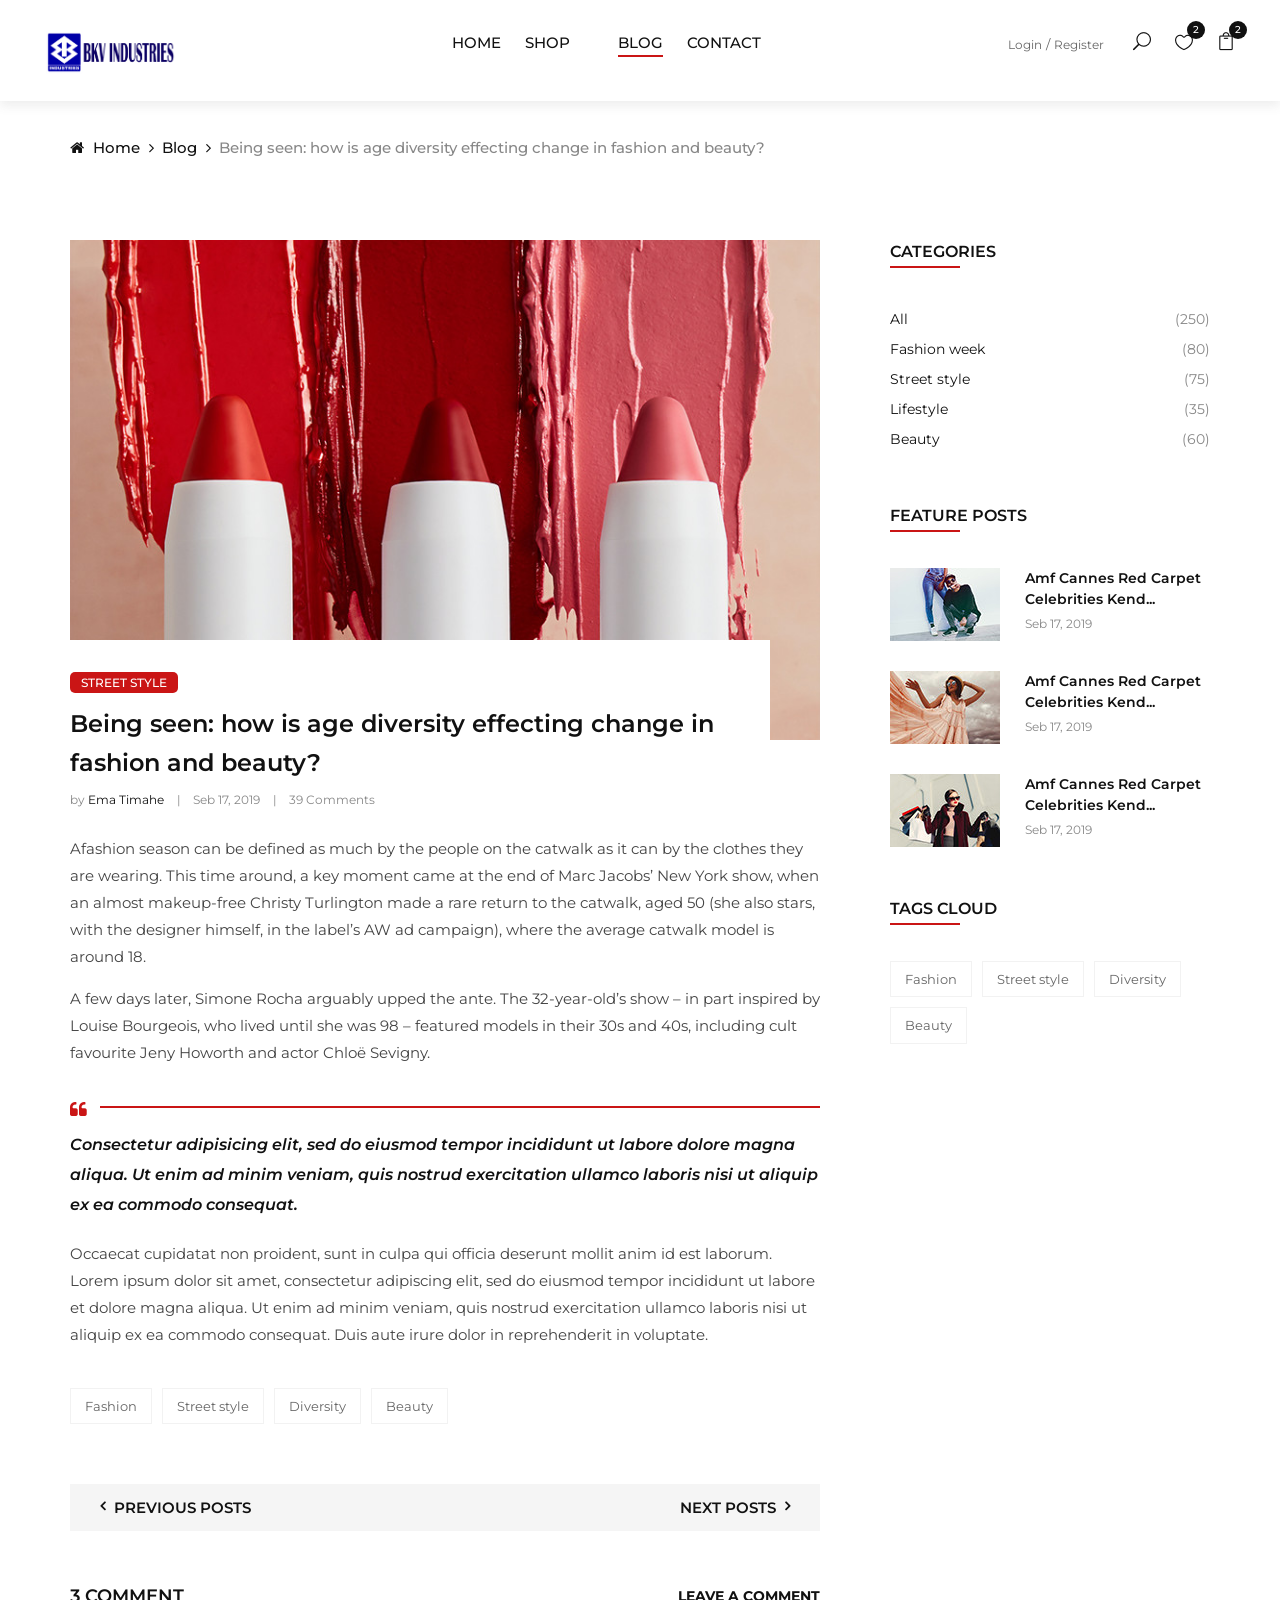
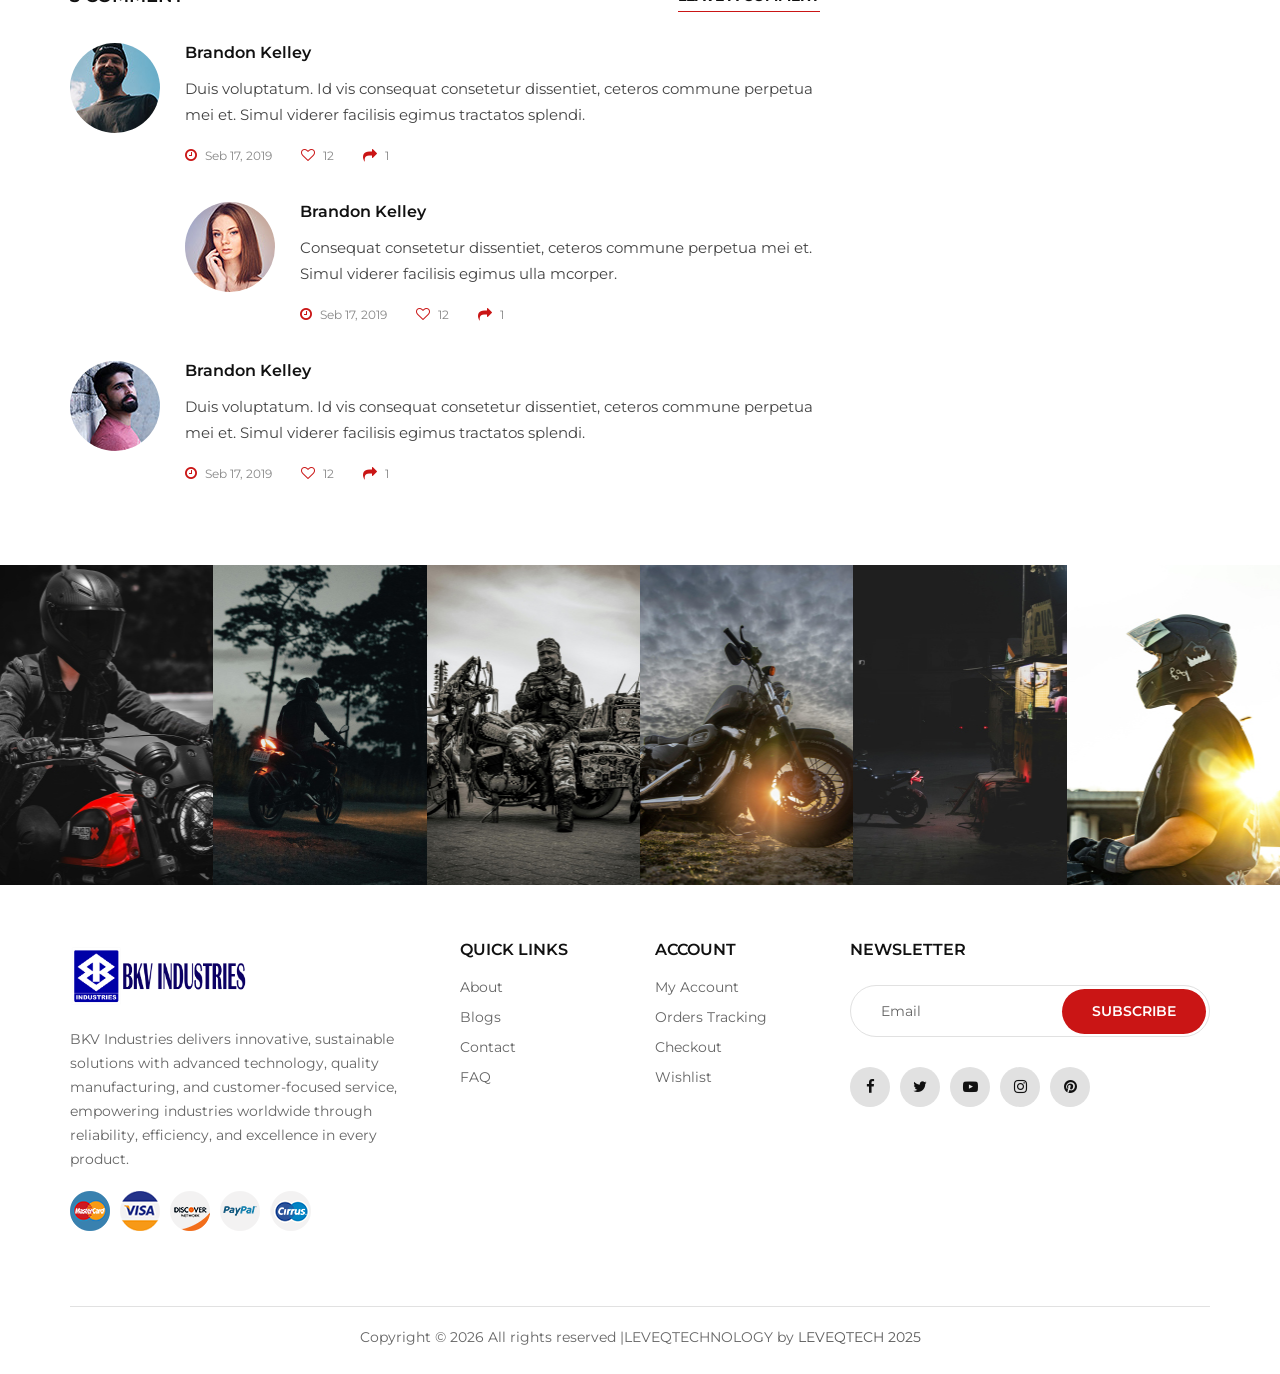
<file: blog-details.html>
<!DOCTYPE html>
<html lang="zxx">
  <head>
   <meta charset="UTF-8">
    <meta name="description" content="Ashion Template">
    <meta name="keywords" content="Ashion, unica, creative, html">
    <meta name="viewport" content="width=device-width, initial-scale=1.0">
    <meta http-equiv="X-UA-Compatible" content="ie=edge">
    <title>BKV INDUSTRIES SALEM</title>
<link rel="icon" href="/images/tab BKV logo.png" sizes="32x32" type="image/png">

    <!-- Google Font -->
    <link href="https://fonts.googleapis.com/css2?family=Cookie&display=swap" rel="stylesheet">
    <link href="https://fonts.googleapis.com/css2?family=Montserrat:wght@400;500;600;700;800;900&display=swap"
    rel="stylesheet">

    <!-- Css Styles -->
    <link rel="stylesheet" href="css/bootstrap.min.css" type="text/css">
    <link rel="stylesheet" href="css/font-awesome.min.css" type="text/css">
    <link rel="stylesheet" href="css/elegant-icons.css" type="text/css">
    <link rel="stylesheet" href="css/jquery-ui.min.css" type="text/css">
    <link rel="stylesheet" href="css/magnific-popup.css" type="text/css">
    <link rel="stylesheet" href="css/owl.carousel.min.css" type="text/css">
    <link rel="stylesheet" href="css/slicknav.min.css" type="text/css">
    <link rel="stylesheet" href="css/style.css" type="text/css">
  </head>

  <body>
    <!-- Page Preloder -->
    <div id="preloder">
      <div class="loader"></div>
    </div>

    <!-- Offcanvas Menu Begin -->
    <div class="offcanvas-menu-overlay"></div>
    <div class="offcanvas-menu-wrapper">
      <div class="offcanvas__close">+</div>
      <ul class="offcanvas__widget">
        <li><span class="icon_search search-switch"></span></li>
        <li>
          <a href="#"
            ><span class="icon_heart_alt"></span>
            <div class="tip">2</div>
          </a>
        </li>
        <li>
          <a href="#"
            ><span class="icon_bag_alt"></span>
            <div class="tip">2</div>
          </a>
        </li>
      </ul>
      <div class="offcanvas__logo">
                        <a href="./index.html"><img width="35%" src="images/BKV logo.png" alt=""></a>
      </div>
      <div id="mobile-menu-wrap"></div>
      <div class="offcanvas__auth">
        <a href="#">Login</a>
        <a href="#">Register</a>
      </div>
    </div>
    <!-- Offcanvas Menu End -->

    <!-- Header Section Begin -->
    <header class="header">
      <div class="container-fluid">
       <div class="row">
                <div class="col-xl-4 col-lg-3">
                    <div class="header__logo">
                        <a href="./index.html"><img width="35%" src="images/BKV logo.png" alt=""></a>
                    </div>
                </div>
                <div class="col-xl-5 col-lg-7">
                    <nav class="header__menu">
                       <ul>
                <li><a href="./index.html">Home</a></li>
                <li><a href="./product.HTML">Shop</a></li>
                <li>
                  <!-- <a href="#">Bike Spare Pages</a> -->
                  <!-- <li><a href="#">Pages</a>
                                 <ul class="dropdown">
                                    <li><a href="./product-details.html">Product Details</a></li>
                                    <li><a href="./shop-cart.html">Shop Cart</a></li>
                                    <li><a href="./checkout.html">Checkout</a></li>
                                    <li><a href="./blog-details.html">Blog Details</a></li>
                                </ul> 
                            </li> -->
                </li>

                <li  class="active"><a href="./blog.html">Blog</a></li>
                <li><a href="./contact.html">Contact</a></li>
              </ul>
                    </nav>
                </div>
                <div class="col-lg-3">
                    <div class="header__right">
                        <div class="header__right__auth">
                            <a href="#">Login</a>
                            <a href="#">Register</a>
                        </div>
                        <ul class="header__right__widget">
                            <li><span class="icon_search search-switch"></span></li>
                            <li><a href="#"><span class="icon_heart_alt"></span>
                                <div class="tip">2</div>
                            </a></li>
                            <li><a href="#"><span class="icon_bag_alt"></span>
                                <div class="tip">2</div>
                            </a></li>
                        </ul>
                    </div>
                </div>
            </div>
        <div class="canvas__open">
          <i class="fa fa-bars"></i>
        </div>
      </div>
    </header>
    <!-- Header Section End -->

    <!-- Breadcrumb Begin -->
    <div class="breadcrumb-option">
      <div class="container">
        <div class="row">
          <div class="col-lg-12">
            <div class="breadcrumb__links">
              <a href="./index.html"><i class="fa fa-home"></i> Home</a>
              <a href="./blog.html">Blog</a>
              <span
                >Being seen: how is age diversity effecting change in fashion
                and beauty?</span
              >
            </div>
          </div>
        </div>
      </div>
    </div>
    <!-- Breadcrumb End -->

    <!-- Blog Details Section Begin -->
    <section class="blog-details spad">
      <div class="container">
        <div class="row">
          <div class="col-lg-8 col-md-8">
            <div class="blog__details__content">
              <div class="blog__details__item">
                <img src="img/blog/details/blog-details.jpg" alt="" />
                <div class="blog__details__item__title">
                  <span class="tip">Street style</span>
                  <h4>
                    Being seen: how is age diversity effecting change in fashion
                    and beauty?
                  </h4>
                  <ul>
                    <li>by <span>Ema Timahe</span></li>
                    <li>Seb 17, 2019</li>
                    <li>39 Comments</li>
                  </ul>
                </div>
              </div>
              <div class="blog__details__desc">
                <p>
                  Afashion season can be defined as much by the people on the
                  catwalk as it can by the clothes they are wearing. This time
                  around, a key moment came at the end of Marc Jacobs’ New York
                  show, when an almost makeup-free Christy Turlington made a
                  rare return to the catwalk, aged 50 (she also stars, with the
                  designer himself, in the label’s AW ad campaign), where the
                  average catwalk model is around 18.
                </p>
                <p>
                  A few days later, Simone Rocha arguably upped the ante. The
                  32-year-old’s show – in part inspired by Louise Bourgeois, who
                  lived until she was 98 – featured models in their 30s and 40s,
                  including cult favourite Jeny Howorth and actor Chloë Sevigny.
                </p>
              </div>
              <div class="blog__details__quote">
                <div class="icon"><i class="fa fa-quote-left"></i></div>
                <p>
                  Consectetur adipisicing elit, sed do eiusmod tempor incididunt
                  ut labore dolore magna aliqua. Ut enim ad minim veniam, quis
                  nostrud exercitation ullamco laboris nisi ut aliquip ex ea
                  commodo consequat.
                </p>
              </div>
              <div class="blog__details__desc">
                <p>
                  Occaecat cupidatat non proident, sunt in culpa qui officia
                  deserunt mollit anim id est laborum. Lorem ipsum dolor sit
                  amet, consectetur adipiscing elit, sed do eiusmod tempor
                  incididunt ut labore et dolore magna aliqua. Ut enim ad minim
                  veniam, quis nostrud exercitation ullamco laboris nisi ut
                  aliquip ex ea commodo consequat. Duis aute irure dolor in
                  reprehenderit in voluptate.
                </p>
              </div>
              <div class="blog__details__tags">
                <a href="#">Fashion</a>
                <a href="#">Street style</a>
                <a href="#">Diversity</a>
                <a href="#">Beauty</a>
              </div>
              <div class="blog__details__btns">
                <div class="row">
                  <div class="col-lg-6 col-md-6 col-sm-6">
                    <div class="blog__details__btn__item">
                      <h6>
                        <a href="#"
                          ><i class="fa fa-angle-left"></i> Previous posts</a
                        >
                      </h6>
                    </div>
                  </div>
                  <div class="col-lg-6 col-md-6 col-sm-6">
                    <div
                      class="blog__details__btn__item blog__details__btn__item--next"
                    >
                      <h6>
                        <a href="#"
                          >Next posts <i class="fa fa-angle-right"></i
                        ></a>
                      </h6>
                    </div>
                  </div>
                </div>
              </div>
              <div class="blog__details__comment">
                <h5>3 Comment</h5>
                <a href="#" class="leave-btn">Leave a comment</a>
                <div class="blog__comment__item">
                  <div class="blog__comment__item__pic">
                    <img src="img/blog/details/comment-1.jpg" alt="" />
                  </div>
                  <div class="blog__comment__item__text">
                    <h6>Brandon Kelley</h6>
                    <p>
                      Duis voluptatum. Id vis consequat consetetur dissentiet,
                      ceteros commune perpetua mei et. Simul viderer facilisis
                      egimus tractatos splendi.
                    </p>
                    <ul>
                      <li><i class="fa fa-clock-o"></i> Seb 17, 2019</li>
                      <li><i class="fa fa-heart-o"></i> 12</li>
                      <li><i class="fa fa-share"></i> 1</li>
                    </ul>
                  </div>
                </div>
                <div class="blog__comment__item blog__comment__item--reply">
                  <div class="blog__comment__item__pic">
                    <img src="img/blog/details/comment-2.jpg" alt="" />
                  </div>
                  <div class="blog__comment__item__text">
                    <h6>Brandon Kelley</h6>
                    <p>
                      Consequat consetetur dissentiet, ceteros commune perpetua
                      mei et. Simul viderer facilisis egimus ulla mcorper.
                    </p>
                    <ul>
                      <li><i class="fa fa-clock-o"></i> Seb 17, 2019</li>
                      <li><i class="fa fa-heart-o"></i> 12</li>
                      <li><i class="fa fa-share"></i> 1</li>
                    </ul>
                  </div>
                </div>
                <div class="blog__comment__item">
                  <div class="blog__comment__item__pic">
                    <img src="img/blog/details/comment-3.jpg" alt="" />
                  </div>
                  <div class="blog__comment__item__text">
                    <h6>Brandon Kelley</h6>
                    <p>
                      Duis voluptatum. Id vis consequat consetetur dissentiet,
                      ceteros commune perpetua mei et. Simul viderer facilisis
                      egimus tractatos splendi.
                    </p>
                    <ul>
                      <li><i class="fa fa-clock-o"></i> Seb 17, 2019</li>
                      <li><i class="fa fa-heart-o"></i> 12</li>
                      <li><i class="fa fa-share"></i> 1</li>
                    </ul>
                  </div>
                </div>
              </div>
            </div>
          </div>
          <div class="col-lg-4 col-md-4">
            <div class="blog__sidebar">
              <div class="blog__sidebar__item">
                <div class="section-title">
                  <h4>Categories</h4>
                </div>
                <ul>
                  <li>
                    <a href="#">All <span>(250)</span></a>
                  </li>
                  <li>
                    <a href="#">Fashion week <span>(80)</span></a>
                  </li>
                  <li>
                    <a href="#">Street style <span>(75)</span></a>
                  </li>
                  <li>
                    <a href="#">Lifestyle <span>(35)</span></a>
                  </li>
                  <li>
                    <a href="#">Beauty <span>(60)</span></a>
                  </li>
                </ul>
              </div>
              <div class="blog__sidebar__item">
                <div class="section-title">
                  <h4>Feature posts</h4>
                </div>
                <a href="#" class="blog__feature__item">
                  <div class="blog__feature__item__pic">
                    <img src="img/blog/sidebar/fp-1.jpg" alt="" />
                  </div>
                  <div class="blog__feature__item__text">
                    <h6>Amf Cannes Red Carpet Celebrities Kend...</h6>
                    <span>Seb 17, 2019</span>
                  </div>
                </a>
                <a href="#" class="blog__feature__item">
                  <div class="blog__feature__item__pic">
                    <img src="img/blog/sidebar/fp-2.jpg" alt="" />
                  </div>
                  <div class="blog__feature__item__text">
                    <h6>Amf Cannes Red Carpet Celebrities Kend...</h6>
                    <span>Seb 17, 2019</span>
                  </div>
                </a>
                <a href="#" class="blog__feature__item">
                  <div class="blog__feature__item__pic">
                    <img src="img/blog/sidebar/fp-3.jpg" alt="" />
                  </div>
                  <div class="blog__feature__item__text">
                    <h6>Amf Cannes Red Carpet Celebrities Kend...</h6>
                    <span>Seb 17, 2019</span>
                  </div>
                </a>
              </div>
              <div class="blog__sidebar__item">
                <div class="section-title">
                  <h4>Tags cloud</h4>
                </div>
                <div class="blog__sidebar__tags">
                  <a href="#">Fashion</a>
                  <a href="#">Street style</a>
                  <a href="#">Diversity</a>
                  <a href="#">Beauty</a>
                </div>
              </div>
            </div>
          </div>
        </div>
      </div>
    </section>
    <!-- Blog Details Section End -->

    <!-- Instagram Begin -->
    <div class="instagram">
      <div class="container-fluid">
        <div class="row">
          <div class="col-lg-2 col-md-4 col-sm-4 col-md-6 col-sm-6 p-0">
            <div
              class="instagram__item set-bg"
              data-setbg="img/instagram/insta-1.jpg"
            >
              <div class="instagram__text">
                <i class="fa fa-instagram"></i>
                <a href="#">@ ashion_shop</a>
              </div>
            </div>
          </div>
          <div class="col-lg-2 col-md-4 col-sm-4 col-md-6 col-sm-6 p-0">
            <div
              class="instagram__item set-bg"
              data-setbg="img/instagram/insta-2.jpg"
            >
              <div class="instagram__text">
                <i class="fa fa-instagram"></i>
                <a href="#">@ ashion_shop</a>
              </div>
            </div>
          </div>
          <div class="col-lg-2 col-md-4 col-sm-4 col-md-6 col-sm-6 p-0">
            <div
              class="instagram__item set-bg"
              data-setbg="img/instagram/insta-3.jpg"
            >
              <div class="instagram__text">
                <i class="fa fa-instagram"></i>
                <a href="#">@ ashion_shop</a>
              </div>
            </div>
          </div>
          <div class="col-lg-2 col-md-4 col-sm-4 col-md-6 col-sm-6 p-0">
            <div
              class="instagram__item set-bg"
              data-setbg="img/instagram/insta-4.jpg"
            >
              <div class="instagram__text">
                <i class="fa fa-instagram"></i>
                <a href="#">@ ashion_shop</a>
              </div>
            </div>
          </div>
          <div class="col-lg-2 col-md-4 col-sm-4 col-md-6 col-sm-6 p-0">
            <div
              class="instagram__item set-bg"
              data-setbg="img/instagram/insta-5.jpg"
            >
              <div class="instagram__text">
                <i class="fa fa-instagram"></i>
                <a href="#">@ ashion_shop</a>
              </div>
            </div>
          </div>
          <div class="col-lg-2 col-md-4 col-sm-4 col-md-6 col-sm-6 p-0">
            <div
              class="instagram__item set-bg"
              data-setbg="img/instagram/insta-6.jpg"
            >
              <div class="instagram__text">
                <i class="fa fa-instagram"></i>
                <a href="#">@ ashion_shop</a>
              </div>
            </div>
          </div>
        </div>
      </div>
    </div>
    <!-- Instagram End -->

    <!-- Footer Section Begin -->
   <footer class="footer">
    <div class="container">
        <div class="row">
            <div class="col-lg-4 col-md-6 col-sm-7">
                <div class="footer__about">
                    <div class="footer__logo">
                        <a href="./index.html"><img width="50%" src="images/BKV logo.png" alt=""></a>
                    </div>
                    <p>BKV Industries delivers innovative, sustainable solutions with advanced technology, quality manufacturing, and customer‑focused service, empowering industries worldwide through reliability, efficiency, and excellence in every product.</p>
                    <div class="footer__payment">
                        <a href="#"><img src="img/payment/payment-1.png" alt=""></a>
                        <a href="#"><img src="img/payment/payment-2.png" alt=""></a>
                        <a href="#"><img src="img/payment/payment-3.png" alt=""></a>
                        <a href="#"><img src="img/payment/payment-4.png" alt=""></a>
                        <a href="#"><img src="img/payment/payment-5.png" alt=""></a>
                    </div>
                </div>
            </div>
            <div class="col-lg-2 col-md-3 col-sm-5">
                <div class="footer__widget">
                    <h6>Quick links</h6>
                    <ul>
                        <li><a href="#">About</a></li>
                        <li><a href="#">Blogs</a></li>
                        <li><a href="#">Contact</a></li>
                        <li><a href="#">FAQ</a></li>
                    </ul>
                </div>
            </div>
            <div class="col-lg-2 col-md-3 col-sm-4">
                <div class="footer__widget">
                    <h6>Account</h6>
                    <ul>
                        <li><a href="#">My Account</a></li>
                        <li><a href="#">Orders Tracking</a></li>
                        <li><a href="#">Checkout</a></li>
                        <li><a href="#">Wishlist</a></li>
                    </ul>
                </div>
            </div>
            <div class="col-lg-4 col-md-8 col-sm-8">
                <div class="footer__newslatter">
                    <h6>NEWSLETTER</h6>
                    <form action="#">
                        <input type="text" placeholder="Email">
                        <button type="submit" class="site-btn">Subscribe</button>
                    </form>
                    <div class="footer__social">
                        <a href="#"><i class="fa fa-facebook"></i></a>
                        <a href="#"><i class="fa fa-twitter"></i></a>
                        <a href="#"><i class="fa fa-youtube-play"></i></a>
                        <a href="#"><i class="fa fa-instagram"></i></a>
                        <a href="#"><i class="fa fa-pinterest"></i></a>
                    </div>
                </div>
            </div>
        </div>
        <div class="row">
            <div class="col-lg-12">
                <!-- Link back to Colorlib can't be removed. Template is licensed under CC BY 3.0. -->
                <div class="footer__copyright__text">
                    <p>Copyright &copy; <script>document.write(new Date().getFullYear());</script> All rights reserved |LEVEQTECHNOLOGY by <a href="https://leveqtechnology.vercel.app/" target="_blank">LEVEQTECH 2025</a></p>
                </div>
                <!-- Link back to Colorlib can't be removed. Template is licensed under CC BY 3.0. -->
            </div>
        </div>
    </div>
</footer>
    <!-- Footer Section End -->

    <!-- Search Begin -->
    <div class="search-model">
      <div class="h-100 d-flex align-items-center justify-content-center">
        <div class="search-close-switch">+</div>
        <form class="search-model-form">
          <input type="text" id="search-input" placeholder="Search here....." />
        </form>
      </div>
    </div>
    <!-- Search End -->

    <!-- Js Plugins -->
    <script src="js/jquery-3.3.1.min.js"></script>
    <script src="js/bootstrap.min.js"></script>
    <script src="js/jquery.magnific-popup.min.js"></script>
    <script src="js/jquery-ui.min.js"></script>
    <script src="js/mixitup.min.js"></script>
    <script src="js/jquery.countdown.min.js"></script>
    <script src="js/jquery.slicknav.js"></script>
    <script src="js/owl.carousel.min.js"></script>
    <script src="js/jquery.nicescroll.min.js"></script>
    <script src="js/main.js"></script>
  </body>
</html>
</file>
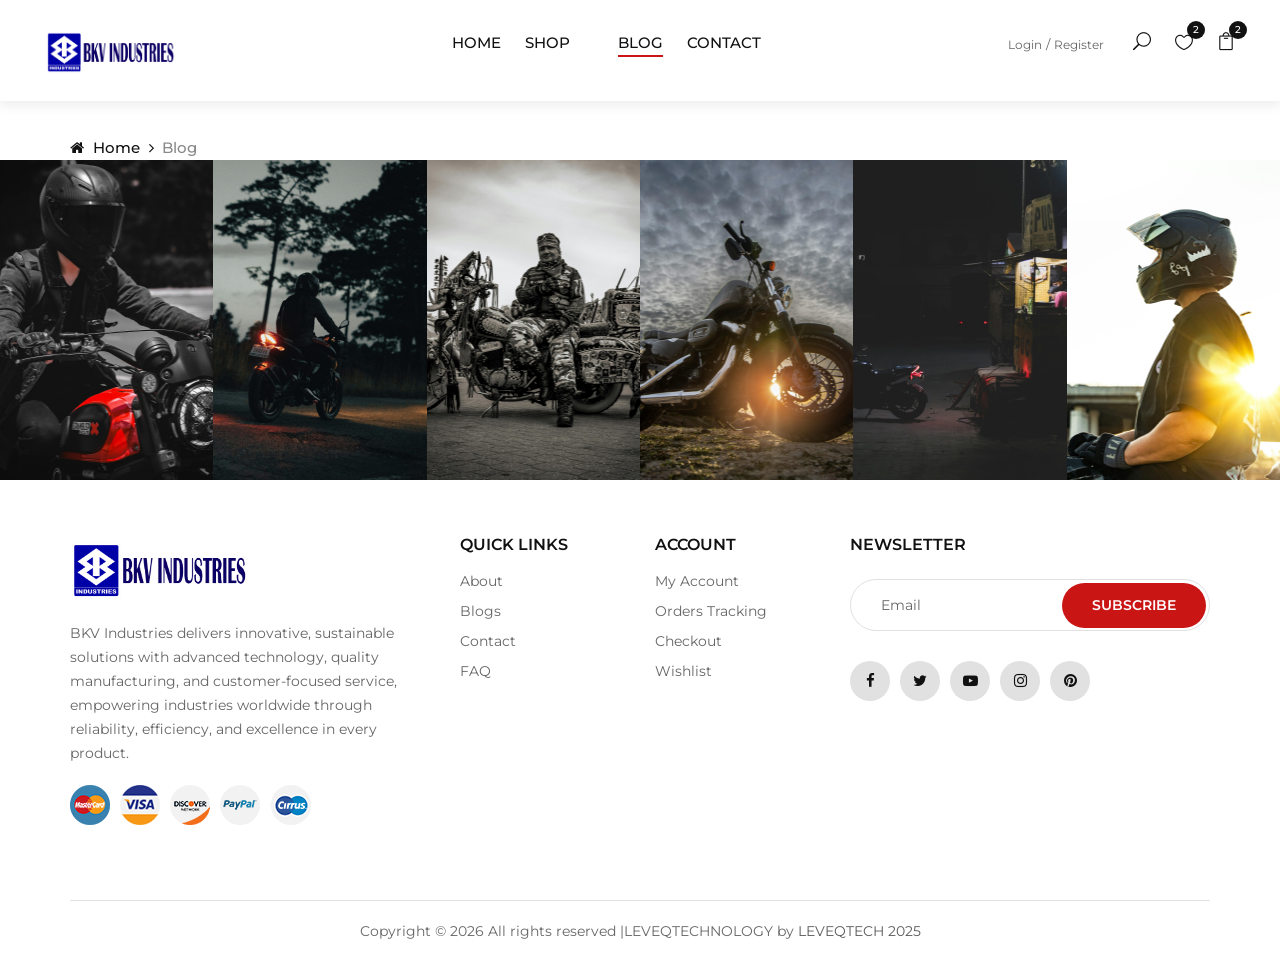
<file: blog.html>
<!DOCTYPE html>
<html lang="zxx">

<head>
    <meta charset="UTF-8">
    <meta name="description" content="Ashion Template">
    <meta name="keywords" content="Ashion, unica, creative, html">
    <meta name="viewport" content="width=device-width, initial-scale=1.0">
    <meta http-equiv="X-UA-Compatible" content="ie=edge">
    <title>BKV INDUSTRIES SALEM</title>
<link rel="icon" href="/images/tab BKV logo.png" sizes="32x32" type="image/png">
    <!-- Google Font -->
    <link href="https://fonts.googleapis.com/css2?family=Cookie&display=swap" rel="stylesheet">
    <link href="https://fonts.googleapis.com/css2?family=Montserrat:wght@400;500;600;700;800;900&display=swap"
    rel="stylesheet">

    <!-- Css Styles -->
    <link rel="stylesheet" href="css/bootstrap.min.css" type="text/css">
    <link rel="stylesheet" href="css/font-awesome.min.css" type="text/css">
    <link rel="stylesheet" href="css/elegant-icons.css" type="text/css">
    <link rel="stylesheet" href="css/jquery-ui.min.css" type="text/css">
    <link rel="stylesheet" href="css/magnific-popup.css" type="text/css">
    <link rel="stylesheet" href="css/owl.carousel.min.css" type="text/css">
    <link rel="stylesheet" href="css/slicknav.min.css" type="text/css">
    <link rel="stylesheet" href="css/style.css" type="text/css">
</head>

<body>
    <!-- Page Preloder -->
    <div id="preloder">
        <div class="loader"></div>
    </div>

    <!-- Offcanvas Menu Begin -->
    <div class="offcanvas-menu-overlay"></div>
    <div class="offcanvas-menu-wrapper">
        <div class="offcanvas__close">+</div>
        <ul class="offcanvas__widget">
            <li><span class="icon_search search-switch"></span></li>
            <li><a href="#"><span class="icon_heart_alt"></span>
                <div class="tip">2</div>
            </a></li>
            <li><a href="#"><span class="icon_bag_alt"></span>
                <div class="tip">2</div>
            </a></li>
        </ul>
        <div class="offcanvas__logo">
                        <a href="./index.html"><img width="35%" src="images/BKV logo.png" alt=""></a>
        </div>
        <div id="mobile-menu-wrap"></div>
        <div class="offcanvas__auth">
            <a href="#">Login</a>
            <a href="#">Register</a>
        </div>
    </div>
    <!-- Offcanvas Menu End -->

    <!-- Header Section Begin -->
    <header class="header">
        <div class="container-fluid">
          <div class="row">
                <div class="col-xl-4 col-lg-3">
                    <div class="header__logo">
                        <a href="./index.html"><img width="35%" src="images/BKV logo.png" alt=""></a>
                    </div>
                </div>
                <div class="col-xl-5 col-lg-7">
                    <nav class="header__menu">
                       <ul>
                <li><a href="./index.html">Home</a></li>
                <li ><a href="./product.HTML">Shop</a></li>
                <li>
                  <!-- <a href="#">Bike Spare Pages</a> -->
                  <!-- <li><a href="#">Pages</a>
                                 <ul class="dropdown">
                                    <li><a href="./product-details.html">Product Details</a></li>
                                    <li><a href="./shop-cart.html">Shop Cart</a></li>
                                    <li><a href="./checkout.html">Checkout</a></li>
                                    <li><a href="./blog-details.html">Blog Details</a></li>
                                </ul> 
                            </li> -->
                </li>

                <li  class="active" ><a href="./blog.html">Blog</a></li>
                <li><a href="./contact.html">Contact</a></li>
              </ul>
                    </nav>
                </div>
                <div class="col-lg-3">
                    <div class="header__right">
                        <div class="header__right__auth">
                            <a href="#">Login</a>
                            <a href="#">Register</a>
                        </div>
                        <ul class="header__right__widget">
                            <li><span class="icon_search search-switch"></span></li>
                            <li><a href="#"><span class="icon_heart_alt"></span>
                                <div class="tip">2</div>
                            </a></li>
                            <li><a href="#"><span class="icon_bag_alt"></span>
                                <div class="tip">2</div>
                            </a></li>
                        </ul>
                    </div>
                </div>
            </div>
            <div class="canvas__open">
                <i class="fa fa-bars"></i>
            </div>
        </div>
    </header>
    <!-- Header Section End -->

    <!-- Breadcrumb Begin -->
    <div class="breadcrumb-option">
        <div class="container">
            <div class="row">
                <div class="col-lg-12">
                    <div class="breadcrumb__links">
                        <a href="./index.html"><i class="fa fa-home"></i> Home</a>
                        <span>Blog</span>
                    </div>
                </div>
            </div>
        </div>
    </div>
    <!-- Breadcrumb End -->

    <!-- Blog Section Begin -->
    <!-- <section class="blog spad">
        <div class="container">
            <div class="row">
                <div class="col-lg-4 col-md-4 col-sm-6">
                    <div class="blog__item">
                        <div class="blog__item__pic large__item set-bg" data-setbg="img/blog/blog-1.jpg"></div>
                        <div class="blog__item__text">
                            <h6><a href="#">No Bad Blood! The Reason Why Tamr Judge Finally Made Up With...</a></h6>
                            <ul>
                                <li>by <span>Ema Timahe</span></li>
                                <li>Seb 17, 2019</li>
                            </ul>
                        </div>
                    </div>
                    <div class="blog__item">
                        <div class="blog__item__pic set-bg" data-setbg="img/blog/blog-7.jpg"></div>
                        <div class="blog__item__text">
                            <h6><a href="#">Pot Party! See Farrah Abraham Flaunt Smoking Body At...</a></h6>
                            <ul>
                                <li>by <span>Ema Timahe</span></li>
                                <li>Seb 17, 2019</li>
                            </ul>
                        </div>
                    </div>
                    <div class="blog__item">
                        <div class="blog__item__pic set-bg" data-setbg="img/blog/blog-9.jpg"></div>
                        <div class="blog__item__text">
                            <h6><a href="#">CMT Awards 2019 Red Carpet Arrivals Carrie Underwood, Sheryl...</a></h6>
                            <ul>
                                <li>by <span>Ema Timahe</span></li>
                                <li>Seb 17, 2019</li>
                            </ul>
                        </div>
                    </div>
                </div>
                <div class="col-lg-4 col-md-4 col-sm-6">
                    <div class="blog__item">
                        <div class="blog__item__pic set-bg" data-setbg="img/blog/blog-2.jpg"></div>
                        <div class="blog__item__text">
                            <h6><a href="#">Amf Cannes Red Carpet Celebrities Kendall Jenner, Pamela...</a></h6>
                            <ul>
                                <li>by <span>Ema Timahe</span></li>
                                <li>Seb 17, 2019</li>
                            </ul>
                        </div>
                    </div>
                    <div class="blog__item">
                        <div class="blog__item__pic set-bg" data-setbg="img/blog/blog-4.jpg"></div>
                        <div class="blog__item__text">
                            <h6><a href="#">Ireland Baldwin Shows Off Trendy Ilse Valfre Tattoo At Stagecoach...</a>
                            </h6>
                            <ul>
                                <li>by <span>Ema Timahe</span></li>
                                <li>Seb 17, 2019</li>
                            </ul>
                        </div>
                    </div>
                    <div class="blog__item">
                        <div class="blog__item__pic set-bg" data-setbg="img/blog/blog-8.jpg"></div>
                        <div class="blog__item__text">
                            <h6><a href="#">Kim Kardashian Steps Out In Paris Wearing Shocking Sparkly...</a></h6>
                            <ul>
                                <li>by <span>Ema Timahe</span></li>
                                <li>Seb 17, 2019</li>
                            </ul>
                        </div>
                    </div>
                    <div class="blog__item">
                        <div class="blog__item__pic set-bg" data-setbg="img/blog/blog-10.jpg"></div>
                        <div class="blog__item__text">
                            <h6><a href="#">A-list Battle! Angelina Jolie & Lady Gaga Fighting Over Who...</a></h6>
                            <ul>
                                <li>by <span>Ema Timahe</span></li>
                                <li>Seb 17, 2019</li>
                            </ul>
                        </div>
                    </div>
                </div>
                <div class="col-lg-4 col-md-4 col-sm-6">
                    <div class="blog__item">
                        <div class="blog__item__pic set-bg" data-setbg="img/blog/blog-3.jpg"></div>
                        <div class="blog__item__text">
                            <h6><a href="#">Gigi Hadid, Rita Ora, Serena & Other Hot Celebs Stun At 2019...</a></h6>
                            <ul>
                                <li>by <span>Ema Timahe</span></li>
                                <li>Seb 17, 2019</li>
                            </ul>
                        </div>
                    </div>
                    <div class="blog__item">
                        <div class="blog__item__pic set-bg" data-setbg="img/blog/blog-5.jpg"></div>
                        <div class="blog__item__text">
                            <h6><a href="#">Billboard Music Awards: Best, Worst & Wackiest Dresses On The...</a></h6>
                            <ul>
                                <li>by <span>Ema Timahe</span></li>
                                <li>Seb 17, 2019</li>
                            </ul>
                        </div>
                    </div>
                    <div class="blog__item">
                        <div class="blog__item__pic large__item set-bg" data-setbg="img/blog/blog-6.jpg"></div>
                        <div class="blog__item__text">
                            <h6><a href="#">Stephanie Pratt Busts Out Of Teeny Black Bikini During Hawaii...</a></h6>
                            <ul>
                                <li>by <span>Ema Timahe</span></li>
                                <li>Seb 17, 2019</li>
                            </ul>
                        </div>
                    </div>
                </div>
                <div class="col-lg-12 text-center">
                    <a href="#" class="primary-btn load-btn">Load more posts</a>
                </div>
            </div>
        </div>
    </section> -->
    <!-- Blog Section End -->

   <!-- Instagram Begin -->
    <div class="instagram">
      <div class="container-fluid">
        <div class="row">
          <div class="col-lg-2 col-md-4 col-sm-4 p-0">
            <div
              class="instagram__item set-bg"
              data-setbg="img/instagram/insta-1.jpg"
            >
              <div class="instagram__text">
                <i class="fa fa-instagram"></i>
                <a href="#">@ BKVINDUSTRIES</a>
              </div>
            </div>
          </div>
          <div class="col-lg-2 col-md-4 col-sm-4 p-0">
            <div
              class="instagram__item set-bg"
              data-setbg="img/instagram/insta-2.jpg"
            >
              <div class="instagram__text">
                <i class="fa fa-instagram"></i>
                <a href="#">@ BKVINDUSTRIES</a>
              </div>
            </div>
          </div>
          <div class="col-lg-2 col-md-4 col-sm-4 p-0">
            <div
              class="instagram__item set-bg"
              data-setbg="img/instagram/insta-3.jpg"
            >
              <div class="instagram__text">
                <i class="fa fa-instagram"></i>
                <a href="#">@ BKVINDUSTRIES</a>
              </div>
            </div>
          </div>
          <div class="col-lg-2 col-md-4 col-sm-4 p-0">
            <div
              class="instagram__item set-bg"
              data-setbg="img/instagram/insta-4.jpg"
            >
              <div class="instagram__text">
                <i class="fa fa-instagram"></i>
                <a href="#">@ BKVINDUSTRIES</a>
              </div>
            </div>
          </div>
          <div class="col-lg-2 col-md-4 col-sm-4 p-0">
            <div
              class="instagram__item set-bg"
              data-setbg="img/instagram/insta-5.jpg"
            >
              <div class="instagram__text">
                <i class="fa fa-instagram"></i>
                <a href="#">@ BKVINDUSTRIES</a>
              </div>
            </div>
          </div>
          <div class="col-lg-2 col-md-4 col-sm-4 p-0">
            <div
              class="instagram__item set-bg"
              data-setbg="img/instagram/insta-6.jpg"
            >
              <div class="instagram__text">
                <i class="fa fa-instagram"></i>
                <a href="#">@ BKVINDUSTRIES</a>
              </div>
            </div>
          </div>
        </div>
      </div>
    </div>
    <!-- Instagram End -->
    <!-- Footer Section Begin -->
    <footer class="footer">
    <div class="container">
        <div class="row">
            <div class="col-lg-4 col-md-6 col-sm-7">
                <div class="footer__about">
                    <div class="footer__logo">
                        <a href="./index.html"><img width="50%" src="images/BKV logo.png" alt=""></a>
                    </div>
                    <p>BKV Industries delivers innovative, sustainable solutions with advanced technology, quality manufacturing, and customer‑focused service, empowering industries worldwide through reliability, efficiency, and excellence in every product.</p>
                    <div class="footer__payment">
                        <a href="#"><img src="img/payment/payment-1.png" alt=""></a>
                        <a href="#"><img src="img/payment/payment-2.png" alt=""></a>
                        <a href="#"><img src="img/payment/payment-3.png" alt=""></a>
                        <a href="#"><img src="img/payment/payment-4.png" alt=""></a>
                        <a href="#"><img src="img/payment/payment-5.png" alt=""></a>
                    </div>
                </div>
            </div>
            <div class="col-lg-2 col-md-3 col-sm-5">
                <div class="footer__widget">
                    <h6>Quick links</h6>
                    <ul>
                        <li><a href="#">About</a></li>
                        <li><a href="#">Blogs</a></li>
                        <li><a href="#">Contact</a></li>
                        <li><a href="#">FAQ</a></li>
                    </ul>
                </div>
            </div>
            <div class="col-lg-2 col-md-3 col-sm-4">
                <div class="footer__widget">
                    <h6>Account</h6>
                    <ul>
                        <li><a href="#">My Account</a></li>
                        <li><a href="#">Orders Tracking</a></li>
                        <li><a href="#">Checkout</a></li>
                        <li><a href="#">Wishlist</a></li>
                    </ul>
                </div>
            </div>
            <div class="col-lg-4 col-md-8 col-sm-8">
                <div class="footer__newslatter">
                    <h6>NEWSLETTER</h6>
                    <form action="#">
                        <input type="text" placeholder="Email">
                        <button type="submit" class="site-btn">Subscribe</button>
                    </form>
                    <div class="footer__social">
                        <a href="#"><i class="fa fa-facebook"></i></a>
                        <a href="#"><i class="fa fa-twitter"></i></a>
                        <a href="#"><i class="fa fa-youtube-play"></i></a>
                        <a href="#"><i class="fa fa-instagram"></i></a>
                        <a href="#"><i class="fa fa-pinterest"></i></a>
                    </div>
                </div>
            </div>
        </div>
        <div class="row">
            <div class="col-lg-12">
                <!-- Link back to Colorlib can't be removed. Template is licensed under CC BY 3.0. -->
                <div class="footer__copyright__text">
                    <p>Copyright &copy; <script>document.write(new Date().getFullYear());</script> All rights reserved |LEVEQTECHNOLOGY by <a href="https://leveqtechnology.vercel.app/" target="_blank">LEVEQTECH 2025</a></p>
                </div>
                <!-- Link back to Colorlib can't be removed. Template is licensed under CC BY 3.0. -->
            </div>
        </div>
    </div>
</footer>
    <!-- Footer Section End -->

    <!-- Search Begin -->
    <div class="search-model">
        <div class="h-100 d-flex align-items-center justify-content-center">
            <div class="search-close-switch">+</div>
            <form class="search-model-form">
                <input type="text" id="search-input" placeholder="Search here.....">
            </form>
        </div>
    </div>
    <!-- Search End -->

    <!-- Js Plugins -->
    <script src="js/jquery-3.3.1.min.js"></script>
    <script src="js/bootstrap.min.js"></script>
    <script src="js/jquery.magnific-popup.min.js"></script>
    <script src="js/jquery-ui.min.js"></script>
    <script src="js/mixitup.min.js"></script>
    <script src="js/jquery.countdown.min.js"></script>
    <script src="js/jquery.slicknav.js"></script>
    <script src="js/owl.carousel.min.js"></script>
    <script src="js/jquery.nicescroll.min.js"></script>
    <script src="js/main.js"></script>
</body>

</html>
</file>
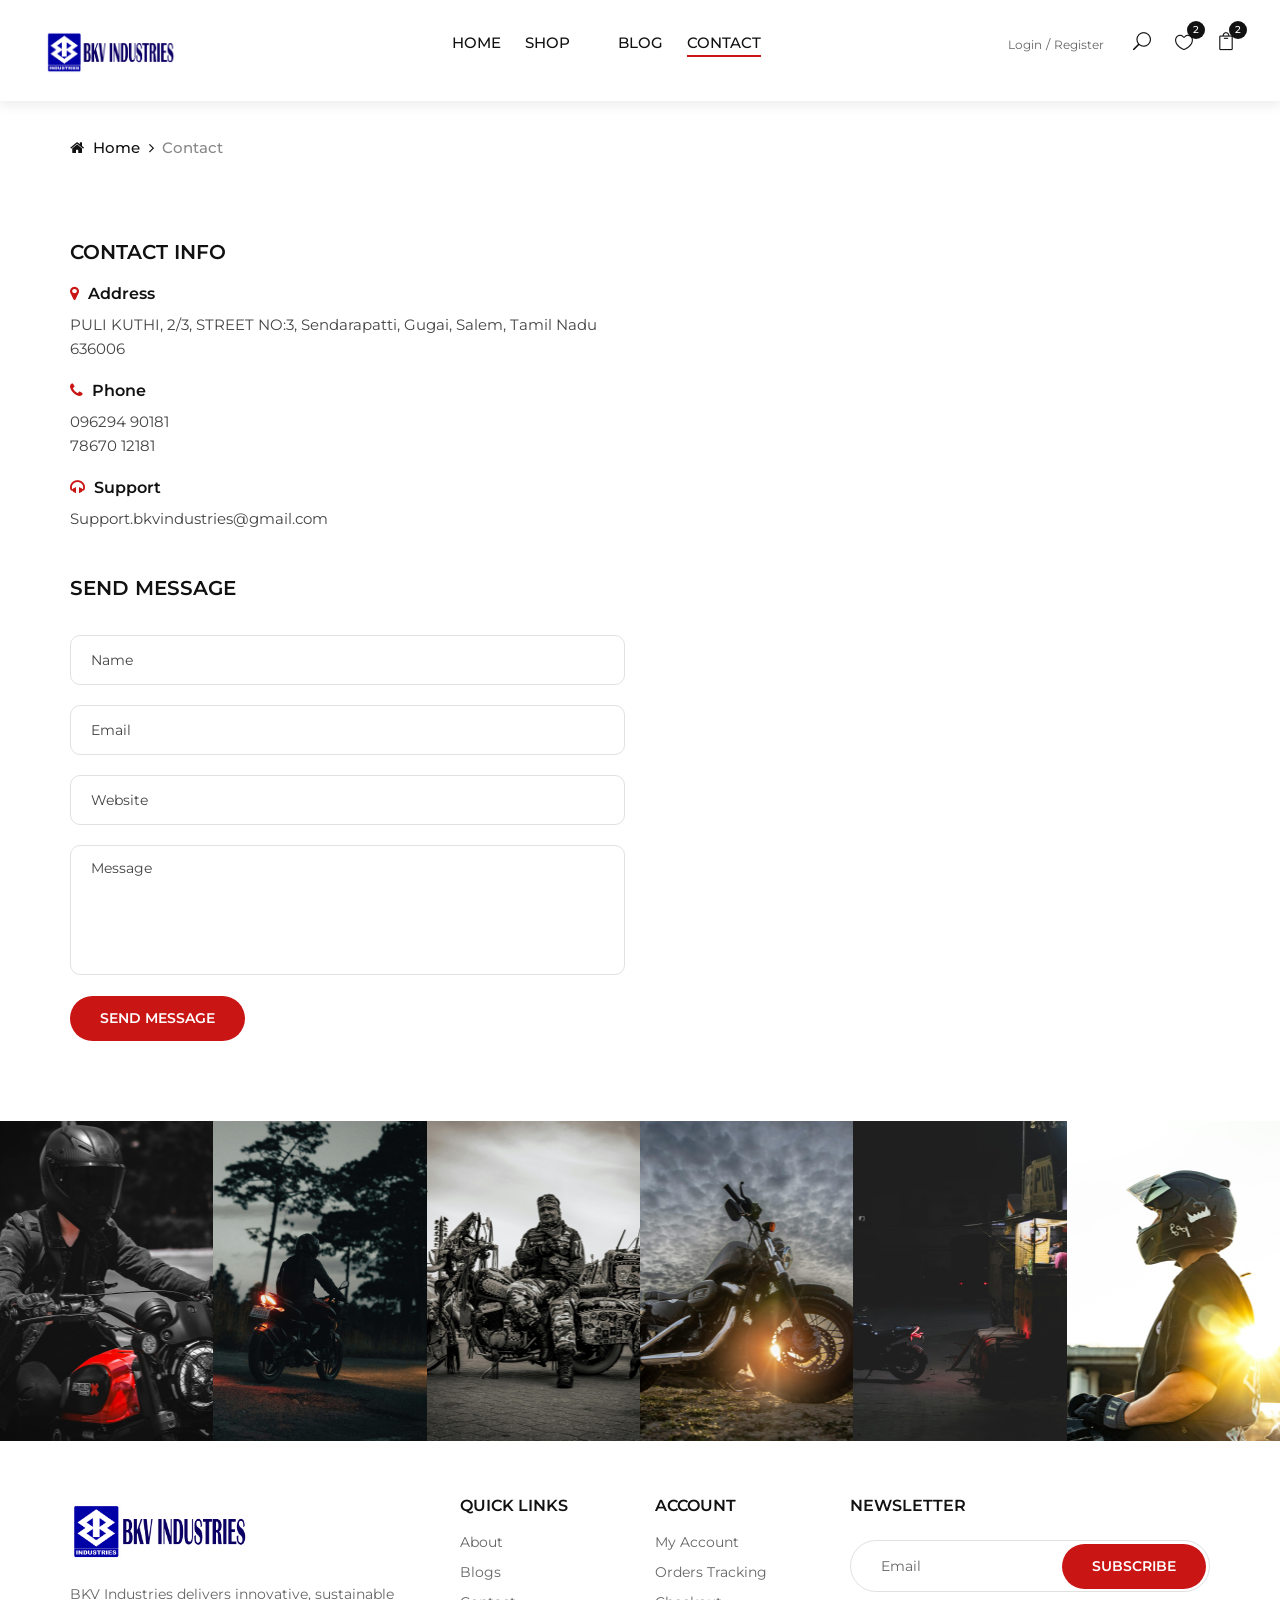
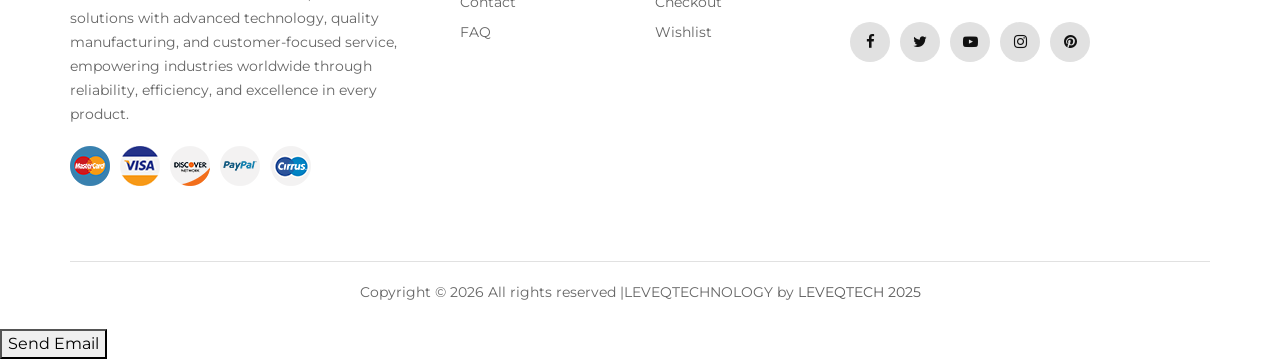
<file: contact.html>
<!DOCTYPE html>
<html lang="zxx">
  <head>
    <meta charset="UTF-8" />
    <meta name="description" content="Ashion Template" />
    <meta name="keywords" content="Ashion, unica, creative, html" />
    <meta name="viewport" content="width=device-width, initial-scale=1.0" />
    <meta http-equiv="X-UA-Compatible" content="ie=edge" />
    <title>BKV INDUSTRIES SALEM</title>
    <link
      rel="icon"
      href="/images/tab BKV logo.png"
      sizes="32x32"
      type="image/png"
    />
    <!-- Google Font -->
    <link
      href="https://fonts.googleapis.com/css2?family=Cookie&display=swap"
      rel="stylesheet"
    />
    <link
      href="https://fonts.googleapis.com/css2?family=Montserrat:wght@400;500;600;700;800;900&display=swap"
      rel="stylesheet"
    />

    <!-- Css Styles -->
    <link rel="stylesheet" href="css/bootstrap.min.css" type="text/css" />
    <link rel="stylesheet" href="css/font-awesome.min.css" type="text/css" />
    <link rel="stylesheet" href="css/elegant-icons.css" type="text/css" />
    <link rel="stylesheet" href="css/jquery-ui.min.css" type="text/css" />
    <link rel="stylesheet" href="css/magnific-popup.css" type="text/css" />
    <link rel="stylesheet" href="css/owl.carousel.min.css" type="text/css" />
    <link rel="stylesheet" href="css/slicknav.min.css" type="text/css" />
    <link rel="stylesheet" href="css/style.css" type="text/css" />
  </head>

  <body>
    <!-- Page Preloder -->
    <div id="preloder">
      <div class="loader"></div>
    </div>

    <!-- Offcanvas Menu Begin -->
    <div class="offcanvas-menu-overlay"></div>
    <div class="offcanvas-menu-wrapper">
      <div class="offcanvas__close">+</div>
      <ul class="offcanvas__widget">
        <li><span class="icon_search search-switch"></span></li>
        <li>
          <a href="#"
            ><span class="icon_heart_alt"></span>
            <div class="tip">2</div>
          </a>
        </li>
        <li>
          <a href="#"
            ><span class="icon_bag_alt"></span>
            <div class="tip">2</div>
          </a>
        </li>
      </ul>
      <div class="offcanvas__logo">
        <a href="./index.html"
          ><img width="35%" src="images/BKV logo.png" alt=""
        /></a>
      </div>
      <div id="mobile-menu-wrap"></div>
      <div class="offcanvas__auth">
        <a href="#">Login</a>
        <a href="#">Register</a>
      </div>
    </div>
    <!-- Offcanvas Menu End -->

    <!-- Header Section Begin -->
    <header class="header">
      <div class="container-fluid">
        <div class="row">
          <div class="col-xl-4 col-lg-3">
            <div class="header__logo">
              <a href="./index.html"
                ><img width="35%" src="images/BKV logo.png" alt=""
              /></a>
            </div>
          </div>
          <div class="col-xl-5 col-lg-7">
            <nav class="header__menu">
              <ul>
                <li><a href="./index.html">Home</a></li>
                <li><a href="./product.HTML">Shop</a></li>
                <li>
                  <!-- <a href="#">Bike Spare Pages</a> -->
                  <!-- <li><a href="#">Pages</a>
                                 <ul class="dropdown">
                                    <li><a href="./product-details.html">Product Details</a></li>
                                    <li><a href="./shop-cart.html">Shop Cart</a></li>
                                    <li><a href="./checkout.html">Checkout</a></li>
                                    <li><a href="./blog-details.html">Blog Details</a></li>
                                </ul> 
                            </li> -->
                </li>

                <li><a href="./blog.html">Blog</a></li>
                <li class="active"><a href="./contact.html">Contact</a></li>
              </ul>
            </nav>
          </div>
          <div class="col-lg-3">
            <div class="header__right">
              <div class="header__right__auth">
                <a href="#">Login</a>
                <a href="#">Register</a>
              </div>
              <ul class="header__right__widget">
                <li><span class="icon_search search-switch"></span></li>
                <li>
                  <a href="#"
                    ><span class="icon_heart_alt"></span>
                    <div class="tip">2</div>
                  </a>
                </li>
                <li>
                  <a href="#"
                    ><span class="icon_bag_alt"></span>
                    <div class="tip">2</div>
                  </a>
                </li>
              </ul>
            </div>
          </div>
        </div>
        <div class="canvas__open">
          <i class="fa fa-bars"></i>
        </div>
      </div>
    </header>
    <!-- Header Section End -->

    <!-- Breadcrumb Begin -->
    <div class="breadcrumb-option">
      <div class="container">
        <div class="row">
          <div class="col-lg-12">
            <div class="breadcrumb__links">
              <a href="./index.html"><i class="fa fa-home"></i> Home</a>
              <span>Contact</span>
            </div>
          </div>
        </div>
      </div>
    </div>
    <!-- Breadcrumb End -->

    <!-- Contact Section Begin -->
    <section class="contact spad">
      <div class="container">
        <div class="row">
          <div class="col-lg-6 col-md-6">
            <div class="contact__content">
              <div class="contact__address">
                <h5>Contact info</h5>
                <ul>
                  <li>
                    <h6><i class="fa fa-map-marker"></i> Address</h6>
                    <p>
                      PULI KUTHI, 2/3, STREET NO:3, Sendarapatti, Gugai, Salem,
                      Tamil Nadu 636006
                    </p>
                  </li>
                  <li>
                    <h6><i class="fa fa-phone"></i> Phone</h6>
                    <p><span> 096294 90181</span></p>
                    <p><span> 78670 12181</span></p>

                  </li>
                  <li>
                    <h6><i class="fa fa-headphones"></i> Support</h6>
                    <p>Support.bkvindustries@gmail.com</p>
                  </li>
                </ul>
              </div>
              <div class="contact__form">
                <h5>SEND MESSAGE</h5>
                <form action="#">
                  <input type="text" placeholder="Name" />
                  <input type="text" placeholder="Email" />
                  <input type="text" placeholder="Website" />
                  <textarea placeholder="Message"></textarea>
                  <button type="submit" id="whatsappBtn" class="site-btn">
                    Send Message
                  </button>
                </form>
              </div>
            </div>
          </div>
          <div class="col-lg-6 col-md-6">
            <div class="contact__map">
              <iframe
                src="https://www.google.com/maps/embed?pb=!1m18!1m12!1m3!1d244.2276701221775!2d78.15729249016096!3d11.648788078085829!2m3!1f0!2f0!3f0!3m2!1i1024!2i768!4f13.1!3m3!1m2!1s0x3babefc2ed186eb3%3A0x9cb152add7a5d36c!2sBKV%20INDUSTRIES!5e0!3m2!1sen!2sin!4v1767613257438!5m2!1sen!2sin"
                width="600"
                height="450"
                style="border: 0"
                allowfullscreen=""
                loading="lazy"
                referrerpolicy="no-referrer-when-downgrade"
              ></iframe>
            </div>
          </div>
        </div>
      </div>
    </section>
    <!-- Contact Section End -->

    <!-- Instagram Begin -->
    <div class="instagram">
      <div class="container-fluid">
        <div class="row">
          <div class="col-lg-2 col-md-4 col-sm-4 p-0">
            <div
              class="instagram__item set-bg"
              data-setbg="img/instagram/insta-1.jpg"
            >
              <div class="instagram__text">
                <i class="fa fa-instagram"></i>
                <a href="#">@ BKVINDUSTRIES</a>
              </div>
            </div>
          </div>
          <div class="col-lg-2 col-md-4 col-sm-4 p-0">
            <div
              class="instagram__item set-bg"
              data-setbg="img/instagram/insta-2.jpg"
            >
              <div class="instagram__text">
                <i class="fa fa-instagram"></i>
                <a href="#">@ BKVINDUSTRIES</a>
              </div>
            </div>
          </div>
          <div class="col-lg-2 col-md-4 col-sm-4 p-0">
            <div
              class="instagram__item set-bg"
              data-setbg="img/instagram/insta-3.jpg"
            >
              <div class="instagram__text">
                <i class="fa fa-instagram"></i>
                <a href="#">@ BKVINDUSTRIES</a>
              </div>
            </div>
          </div>
          <div class="col-lg-2 col-md-4 col-sm-4 p-0">
            <div
              class="instagram__item set-bg"
              data-setbg="img/instagram/insta-4.jpg"
            >
              <div class="instagram__text">
                <i class="fa fa-instagram"></i>
                <a href="#">@ BKVINDUSTRIES</a>
              </div>
            </div>
          </div>
          <div class="col-lg-2 col-md-4 col-sm-4 p-0">
            <div
              class="instagram__item set-bg"
              data-setbg="img/instagram/insta-5.jpg"
            >
              <div class="instagram__text">
                <i class="fa fa-instagram"></i>
                <a href="#">@ BKVINDUSTRIES</a>
              </div>
            </div>
          </div>
          <div class="col-lg-2 col-md-4 col-sm-4 p-0">
            <div
              class="instagram__item set-bg"
              data-setbg="img/instagram/insta-6.jpg"
            >
              <div class="instagram__text">
                <i class="fa fa-instagram"></i>
                <a href="#">@ BKVINDUSTRIES</a>
              </div>
            </div>
          </div>
        </div>
      </div>
    </div>
    <!-- Instagram End -->

    <!-- Footer Section Begin -->
    <footer class="footer">
      <div class="container">
        <div class="row">
          <div class="col-lg-4 col-md-6 col-sm-7">
            <div class="footer__about">
              <div class="footer__logo">
                <a href="./index.html"
                  ><img width="50%" src="images/BKV logo.png" alt=""
                /></a>
              </div>
              <p>
                BKV Industries delivers innovative, sustainable solutions with
                advanced technology, quality manufacturing, and customer‑focused
                service, empowering industries worldwide through reliability,
                efficiency, and excellence in every product.
              </p>
              <div class="footer__payment">
                <a href="#"><img src="img/payment/payment-1.png" alt="" /></a>
                <a href="#"><img src="img/payment/payment-2.png" alt="" /></a>
                <a href="#"><img src="img/payment/payment-3.png" alt="" /></a>
                <a href="#"><img src="img/payment/payment-4.png" alt="" /></a>
                <a href="#"><img src="img/payment/payment-5.png" alt="" /></a>
              </div>
            </div>
          </div>
          <div class="col-lg-2 col-md-3 col-sm-5">
            <div class="footer__widget">
              <h6>Quick links</h6>
              <ul>
                <li><a href="#">About</a></li>
                <li><a href="#">Blogs</a></li>
                <li><a href="#">Contact</a></li>
                <li><a href="#">FAQ</a></li>
              </ul>
            </div>
          </div>
          <div class="col-lg-2 col-md-3 col-sm-4">
            <div class="footer__widget">
              <h6>Account</h6>
              <ul>
                <li><a href="#">My Account</a></li>
                <li><a href="#">Orders Tracking</a></li>
                <li><a href="#">Checkout</a></li>
                <li><a href="#">Wishlist</a></li>
              </ul>
            </div>
          </div>
          <div class="col-lg-4 col-md-8 col-sm-8">
            <div class="footer__newslatter">
              <h6>NEWSLETTER</h6>
              <form action="#">
                <input type="text" placeholder="Email" />
                <button type="submit" class="site-btn">Subscribe</button>
              </form>
              <div class="footer__social">
                <a href="#"><i class="fa fa-facebook"></i></a>
                <a href="#"><i class="fa fa-twitter"></i></a>
                <a href="#"><i class="fa fa-youtube-play"></i></a>
                <a href="#"><i class="fa fa-instagram"></i></a>
                <a href="#"><i class="fa fa-pinterest"></i></a>
              </div>
            </div>
          </div>
        </div>
        <div class="row">
          <div class="col-lg-12">
            <!-- Link back to Colorlib can't be removed. Template is licensed under CC BY 3.0. -->
            <div class="footer__copyright__text">
              <p>
                Copyright &copy;
                <script>
                  document.write(new Date().getFullYear());
                </script>
                All rights reserved |LEVEQTECHNOLOGY by
                <a href="https://leveqtechnology.vercel.app/" target="_blank"
                  >LEVEQTECH 2025</a
                >
              </p>
            </div>
            <!-- Link back to Colorlib can't be removed. Template is licensed under CC BY 3.0. -->
          </div>
        </div>
      </div>
    </footer>
    <!-- Footer Section End -->

    <!-- Search Begin -->
    <div class="search-model">
      <div class="h-100 d-flex align-items-center justify-content-center">
        <div class="search-close-switch">+</div>
        <form class="search-model-form">
          <input type="text" id="search-input" placeholder="Search here....." />
        </form>
      </div>
    </div>

    <!-- Js Plugins -->
    <script src="js/jquery-3.3.1.min.js"></script>
    <script src="js/bootstrap.min.js"></script>
    <script src="js/jquery.magnific-popup.min.js"></script>
    <script src="js/jquery-ui.min.js"></script>
    <script src="js/mixitup.min.js"></script>
    <script src="js/jquery.countdown.min.js"></script>
    <script src="js/jquery.slicknav.js"></script>
    <script src="js/owl.carousel.min.js"></script>
    <script src="js/jquery.nicescroll.min.js"></script>
    <script src="js/main.js"></script>
    <button id="sendEmailBtn">Send Email</button>

    <script>
      document
        .getElementById("whatsappBtn")
        .addEventListener("click", function () {
          const phoneNumber = "96294 90181"; // your WhatsApp number
          const message = encodeURIComponent("Hi! I want to get in touch.");
          window.open(`https://wa.me/${phoneNumber}?text=${message}`, "_blank");
        });
    </script>
  </body>
</html>
</file>
<file: css/elegant-icons.css>
@font-face {
	font-family: 'ElegantIcons';
	src:url('../fonts/ElegantIcons.eot');
	src:url('../fonts/ElegantIcons.eot?#iefix') format('embedded-opentype'),
		url('../fonts/ElegantIcons.woff') format('woff'),
		url('../fonts/ElegantIcons.ttf') format('truetype'),
		url('../fonts/ElegantIcons.svg#ElegantIcons') format('svg');
	font-weight: normal;
	font-style: normal;
}

/* Use the following CSS code if you want to use data attributes for inserting your icons */
[data-icon]:before {
	font-family: 'ElegantIcons';
	content: attr(data-icon);
	speak: none;
	font-weight: normal;
	font-variant: normal;
	text-transform: none;
	line-height: 1;
	-webkit-font-smoothing: antialiased;
	-moz-osx-font-smoothing: grayscale;
}

/* Use the following CSS code if you want to have a class per icon */
/*
Instead of a list of all class selectors,
you can use the generic selector below, but it's slower:
[class*="your-class-prefix"] {
*/
.arrow_up, .arrow_down, .arrow_left, .arrow_right, .arrow_left-up, .arrow_right-up, .arrow_right-down, .arrow_left-down, .arrow-up-down, .arrow_up-down_alt, .arrow_left-right_alt, .arrow_left-right, .arrow_expand_alt2, .arrow_expand_alt, .arrow_condense, .arrow_expand, .arrow_move, .arrow_carrot-up, .arrow_carrot-down, .arrow_carrot-left, .arrow_carrot-right, .arrow_carrot-2up, .arrow_carrot-2down, .arrow_carrot-2left, .arrow_carrot-2right, .arrow_carrot-up_alt2, .arrow_carrot-down_alt2, .arrow_carrot-left_alt2, .arrow_carrot-right_alt2, .arrow_carrot-2up_alt2, .arrow_carrot-2down_alt2, .arrow_carrot-2left_alt2, .arrow_carrot-2right_alt2, .arrow_triangle-up, .arrow_triangle-down, .arrow_triangle-left, .arrow_triangle-right, .arrow_triangle-up_alt2, .arrow_triangle-down_alt2, .arrow_triangle-left_alt2, .arrow_triangle-right_alt2, .arrow_back, .icon_minus-06, .icon_plus, .icon_close, .icon_check, .icon_minus_alt2, .icon_plus_alt2, .icon_close_alt2, .icon_check_alt2, .icon_zoom-out_alt, .icon_zoom-in_alt, .icon_search, .icon_box-empty, .icon_box-selected, .icon_minus-box, .icon_plus-box, .icon_box-checked, .icon_circle-empty, .icon_circle-slelected, .icon_stop_alt2, .icon_stop, .icon_pause_alt2, .icon_pause, .icon_menu, .icon_menu-square_alt2, .icon_menu-circle_alt2, .icon_ul, .icon_ol, .icon_adjust-horiz, .icon_adjust-vert, .icon_document_alt, .icon_documents_alt, .icon_pencil, .icon_pencil-edit_alt, .icon_pencil-edit, .icon_folder-alt, .icon_folder-open_alt, .icon_folder-add_alt, .icon_info_alt, .icon_error-oct_alt, .icon_error-circle_alt, .icon_error-triangle_alt, .icon_question_alt2, .icon_question, .icon_comment_alt, .icon_chat_alt, .icon_vol-mute_alt, .icon_volume-low_alt, .icon_volume-high_alt, .icon_quotations, .icon_quotations_alt2, .icon_clock_alt, .icon_lock_alt, .icon_lock-open_alt, .icon_key_alt, .icon_cloud_alt, .icon_cloud-upload_alt, .icon_cloud-download_alt, .icon_image, .icon_images, .icon_lightbulb_alt, .icon_gift_alt, .icon_house_alt, .icon_genius, .icon_mobile, .icon_tablet, .icon_laptop, .icon_desktop, .icon_camera_alt, .icon_mail_alt, .icon_cone_alt, .icon_ribbon_alt, .icon_bag_alt, .icon_creditcard, .icon_cart_alt, .icon_paperclip, .icon_tag_alt, .icon_tags_alt, .icon_trash_alt, .icon_cursor_alt, .icon_mic_alt, .icon_compass_alt, .icon_pin_alt, .icon_pushpin_alt, .icon_map_alt, .icon_drawer_alt, .icon_toolbox_alt, .icon_book_alt, .icon_calendar, .icon_film, .icon_table, .icon_contacts_alt, .icon_headphones, .icon_lifesaver, .icon_piechart, .icon_refresh, .icon_link_alt, .icon_link, .icon_loading, .icon_blocked, .icon_archive_alt, .icon_heart_alt, .icon_star_alt, .icon_star-half_alt, .icon_star, .icon_star-half, .icon_tools, .icon_tool, .icon_cog, .icon_cogs, .arrow_up_alt, .arrow_down_alt, .arrow_left_alt, .arrow_right_alt, .arrow_left-up_alt, .arrow_right-up_alt, .arrow_right-down_alt, .arrow_left-down_alt, .arrow_condense_alt, .arrow_expand_alt3, .arrow_carrot_up_alt, .arrow_carrot-down_alt, .arrow_carrot-left_alt, .arrow_carrot-right_alt, .arrow_carrot-2up_alt, .arrow_carrot-2dwnn_alt, .arrow_carrot-2left_alt, .arrow_carrot-2right_alt, .arrow_triangle-up_alt, .arrow_triangle-down_alt, .arrow_triangle-left_alt, .arrow_triangle-right_alt, .icon_minus_alt, .icon_plus_alt, .icon_close_alt, .icon_check_alt, .icon_zoom-out, .icon_zoom-in, .icon_stop_alt, .icon_menu-square_alt, .icon_menu-circle_alt, .icon_document, .icon_documents, .icon_pencil_alt, .icon_folder, .icon_folder-open, .icon_folder-add, .icon_folder_upload, .icon_folder_download, .icon_info, .icon_error-circle, .icon_error-oct, .icon_error-triangle, .icon_question_alt, .icon_comment, .icon_chat, .icon_vol-mute, .icon_volume-low, .icon_volume-high, .icon_quotations_alt, .icon_clock, .icon_lock, .icon_lock-open, .icon_key, .icon_cloud, .icon_cloud-upload, .icon_cloud-download, .icon_lightbulb, .icon_gift, .icon_house, .icon_camera, .icon_mail, .icon_cone, .icon_ribbon, .icon_bag, .icon_cart, .icon_tag, .icon_tags, .icon_trash, .icon_cursor, .icon_mic, .icon_compass, .icon_pin, .icon_pushpin, .icon_map, .icon_drawer, .icon_toolbox, .icon_book, .icon_contacts, .icon_archive, .icon_heart, .icon_profile, .icon_group, .icon_grid-2x2, .icon_grid-3x3, .icon_music, .icon_pause_alt, .icon_phone, .icon_upload, .icon_download, .social_facebook, .social_twitter, .social_pinterest, .social_googleplus, .social_tumblr, .social_tumbleupon, .social_wordpress, .social_instagram, .social_dribbble, .social_vimeo, .social_linkedin, .social_rss, .social_deviantart, .social_share, .social_myspace, .social_skype, .social_youtube, .social_picassa, .social_googledrive, .social_flickr, .social_blogger, .social_spotify, .social_delicious, .social_facebook_circle, .social_twitter_circle, .social_pinterest_circle, .social_googleplus_circle, .social_tumblr_circle, .social_stumbleupon_circle, .social_wordpress_circle, .social_instagram_circle, .social_dribbble_circle, .social_vimeo_circle, .social_linkedin_circle, .social_rss_circle, .social_deviantart_circle, .social_share_circle, .social_myspace_circle, .social_skype_circle, .social_youtube_circle, .social_picassa_circle, .social_googledrive_alt2, .social_flickr_circle, .social_blogger_circle, .social_spotify_circle, .social_delicious_circle, .social_facebook_square, .social_twitter_square, .social_pinterest_square, .social_googleplus_square, .social_tumblr_square, .social_stumbleupon_square, .social_wordpress_square, .social_instagram_square, .social_dribbble_square, .social_vimeo_square, .social_linkedin_square, .social_rss_square, .social_deviantart_square, .social_share_square, .social_myspace_square, .social_skype_square, .social_youtube_square, .social_picassa_square, .social_googledrive_square, .social_flickr_square, .social_blogger_square, .social_spotify_square, .social_delicious_square, .icon_printer, .icon_calulator, .icon_building, .icon_floppy, .icon_drive, .icon_search-2, .icon_id, .icon_id-2, .icon_puzzle, .icon_like, .icon_dislike, .icon_mug, .icon_currency, .icon_wallet, .icon_pens, .icon_easel, .icon_flowchart, .icon_datareport, .icon_briefcase, .icon_shield, .icon_percent, .icon_globe, .icon_globe-2, .icon_target, .icon_hourglass, .icon_balance, .icon_rook, .icon_printer-alt, .icon_calculator_alt, .icon_building_alt, .icon_floppy_alt, .icon_drive_alt, .icon_search_alt, .icon_id_alt, .icon_id-2_alt, .icon_puzzle_alt, .icon_like_alt, .icon_dislike_alt, .icon_mug_alt, .icon_currency_alt, .icon_wallet_alt, .icon_pens_alt, .icon_easel_alt, .icon_flowchart_alt, .icon_datareport_alt, .icon_briefcase_alt, .icon_shield_alt, .icon_percent_alt, .icon_globe_alt, .icon_clipboard {
	font-family: 'ElegantIcons';
	speak: none;
	font-style: normal;
	font-weight: normal;
	font-variant: normal;
	text-transform: none;
	line-height: 1;
	-webkit-font-smoothing: antialiased;
}
.arrow_up:before {
	content: "\21";
}
.arrow_down:before {
	content: "\22";
}
.arrow_left:before {
	content: "\23";
}
.arrow_right:before {
	content: "\24";
}
.arrow_left-up:before {
	content: "\25";
}
.arrow_right-up:before {
	content: "\26";
}
.arrow_right-down:before {
	content: "\27";
}
.arrow_left-down:before {
	content: "\28";
}
.arrow-up-down:before {
	content: "\29";
}
.arrow_up-down_alt:before {
	content: "\2a";
}
.arrow_left-right_alt:before {
	content: "\2b";
}
.arrow_left-right:before {
	content: "\2c";
}
.arrow_expand_alt2:before {
	content: "\2d";
}
.arrow_expand_alt:before {
	content: "\2e";
}
.arrow_condense:before {
	content: "\2f";
}
.arrow_expand:before {
	content: "\30";
}
.arrow_move:before {
	content: "\31";
}
.arrow_carrot-up:before {
	content: "\32";
}
.arrow_carrot-down:before {
	content: "\33";
}
.arrow_carrot-left:before {
	content: "\34";
}
.arrow_carrot-right:before {
	content: "\35";
}
.arrow_carrot-2up:before {
	content: "\36";
}
.arrow_carrot-2down:before {
	content: "\37";
}
.arrow_carrot-2left:before {
	content: "\38";
}
.arrow_carrot-2right:before {
	content: "\39";
}
.arrow_carrot-up_alt2:before {
	content: "\3a";
}
.arrow_carrot-down_alt2:before {
	content: "\3b";
}
.arrow_carrot-left_alt2:before {
	content: "\3c";
}
.arrow_carrot-right_alt2:before {
	content: "\3d";
}
.arrow_carrot-2up_alt2:before {
	content: "\3e";
}
.arrow_carrot-2down_alt2:before {
	content: "\3f";
}
.arrow_carrot-2left_alt2:before {
	content: "\40";
}
.arrow_carrot-2right_alt2:before {
	content: "\41";
}
.arrow_triangle-up:before {
	content: "\42";
}
.arrow_triangle-down:before {
	content: "\43";
}
.arrow_triangle-left:before {
	content: "\44";
}
.arrow_triangle-right:before {
	content: "\45";
}
.arrow_triangle-up_alt2:before {
	content: "\46";
}
.arrow_triangle-down_alt2:before {
	content: "\47";
}
.arrow_triangle-left_alt2:before {
	content: "\48";
}
.arrow_triangle-right_alt2:before {
	content: "\49";
}
.arrow_back:before {
	content: "\4a";
}
.icon_minus-06:before {
	content: "\4b";
}
.icon_plus:before {
	content: "\4c";
}
.icon_close:before {
	content: "\4d";
}
.icon_check:before {
	content: "\4e";
}
.icon_minus_alt2:before {
	content: "\4f";
}
.icon_plus_alt2:before {
	content: "\50";
}
.icon_close_alt2:before {
	content: "\51";
}
.icon_check_alt2:before {
	content: "\52";
}
.icon_zoom-out_alt:before {
	content: "\53";
}
.icon_zoom-in_alt:before {
	content: "\54";
}
.icon_search:before {
	content: "\55";
}
.icon_box-empty:before {
	content: "\56";
}
.icon_box-selected:before {
	content: "\57";
}
.icon_minus-box:before {
	content: "\58";
}
.icon_plus-box:before {
	content: "\59";
}
.icon_box-checked:before {
	content: "\5a";
}
.icon_circle-empty:before {
	content: "\5b";
}
.icon_circle-slelected:before {
	content: "\5c";
}
.icon_stop_alt2:before {
	content: "\5d";
}
.icon_stop:before {
	content: "\5e";
}
.icon_pause_alt2:before {
	content: "\5f";
}
.icon_pause:before {
	content: "\60";
}
.icon_menu:before {
	content: "\61";
}
.icon_menu-square_alt2:before {
	content: "\62";
}
.icon_menu-circle_alt2:before {
	content: "\63";
}
.icon_ul:before {
	content: "\64";
}
.icon_ol:before {
	content: "\65";
}
.icon_adjust-horiz:before {
	content: "\66";
}
.icon_adjust-vert:before {
	content: "\67";
}
.icon_document_alt:before {
	content: "\68";
}
.icon_documents_alt:before {
	content: "\69";
}
.icon_pencil:before {
	content: "\6a";
}
.icon_pencil-edit_alt:before {
	content: "\6b";
}
.icon_pencil-edit:before {
	content: "\6c";
}
.icon_folder-alt:before {
	content: "\6d";
}
.icon_folder-open_alt:before {
	content: "\6e";
}
.icon_folder-add_alt:before {
	content: "\6f";
}
.icon_info_alt:before {
	content: "\70";
}
.icon_error-oct_alt:before {
	content: "\71";
}
.icon_error-circle_alt:before {
	content: "\72";
}
.icon_error-triangle_alt:before {
	content: "\73";
}
.icon_question_alt2:before {
	content: "\74";
}
.icon_question:before {
	content: "\75";
}
.icon_comment_alt:before {
	content: "\76";
}
.icon_chat_alt:before {
	content: "\77";
}
.icon_vol-mute_alt:before {
	content: "\78";
}
.icon_volume-low_alt:before {
	content: "\79";
}
.icon_volume-high_alt:before {
	content: "\7a";
}
.icon_quotations:before {
	content: "\7b";
}
.icon_quotations_alt2:before {
	content: "\7c";
}
.icon_clock_alt:before {
	content: "\7d";
}
.icon_lock_alt:before {
	content: "\7e";
}
.icon_lock-open_alt:before {
	content: "\e000";
}
.icon_key_alt:before {
	content: "\e001";
}
.icon_cloud_alt:before {
	content: "\e002";
}
.icon_cloud-upload_alt:before {
	content: "\e003";
}
.icon_cloud-download_alt:before {
	content: "\e004";
}
.icon_image:before {
	content: "\e005";
}
.icon_images:before {
	content: "\e006";
}
.icon_lightbulb_alt:before {
	content: "\e007";
}
.icon_gift_alt:before {
	content: "\e008";
}
.icon_house_alt:before {
	content: "\e009";
}
.icon_genius:before {
	content: "\e00a";
}
.icon_mobile:before {
	content: "\e00b";
}
.icon_tablet:before {
	content: "\e00c";
}
.icon_laptop:before {
	content: "\e00d";
}
.icon_desktop:before {
	content: "\e00e";
}
.icon_camera_alt:before {
	content: "\e00f";
}
.icon_mail_alt:before {
	content: "\e010";
}
.icon_cone_alt:before {
	content: "\e011";
}
.icon_ribbon_alt:before {
	content: "\e012";
}
.icon_bag_alt:before {
	content: "\e013";
}
.icon_creditcard:before {
	content: "\e014";
}
.icon_cart_alt:before {
	content: "\e015";
}
.icon_paperclip:before {
	content: "\e016";
}
.icon_tag_alt:before {
	content: "\e017";
}
.icon_tags_alt:before {
	content: "\e018";
}
.icon_trash_alt:before {
	content: "\e019";
}
.icon_cursor_alt:before {
	content: "\e01a";
}
.icon_mic_alt:before {
	content: "\e01b";
}
.icon_compass_alt:before {
	content: "\e01c";
}
.icon_pin_alt:before {
	content: "\e01d";
}
.icon_pushpin_alt:before {
	content: "\e01e";
}
.icon_map_alt:before {
	content: "\e01f";
}
.icon_drawer_alt:before {
	content: "\e020";
}
.icon_toolbox_alt:before {
	content: "\e021";
}
.icon_book_alt:before {
	content: "\e022";
}
.icon_calendar:before {
	content: "\e023";
}
.icon_film:before {
	content: "\e024";
}
.icon_table:before {
	content: "\e025";
}
.icon_contacts_alt:before {
	content: "\e026";
}
.icon_headphones:before {
	content: "\e027";
}
.icon_lifesaver:before {
	content: "\e028";
}
.icon_piechart:before {
	content: "\e029";
}
.icon_refresh:before {
	content: "\e02a";
}
.icon_link_alt:before {
	content: "\e02b";
}
.icon_link:before {
	content: "\e02c";
}
.icon_loading:before {
	content: "\e02d";
}
.icon_blocked:before {
	content: "\e02e";
}
.icon_archive_alt:before {
	content: "\e02f";
}
.icon_heart_alt:before {
	content: "\e030";
}
.icon_star_alt:before {
	content: "\e031";
}
.icon_star-half_alt:before {
	content: "\e032";
}
.icon_star:before {
	content: "\e033";
}
.icon_star-half:before {
	content: "\e034";
}
.icon_tools:before {
	content: "\e035";
}
.icon_tool:before {
	content: "\e036";
}
.icon_cog:before {
	content: "\e037";
}
.icon_cogs:before {
	content: "\e038";
}
.arrow_up_alt:before {
	content: "\e039";
}
.arrow_down_alt:before {
	content: "\e03a";
}
.arrow_left_alt:before {
	content: "\e03b";
}
.arrow_right_alt:before {
	content: "\e03c";
}
.arrow_left-up_alt:before {
	content: "\e03d";
}
.arrow_right-up_alt:before {
	content: "\e03e";
}
.arrow_right-down_alt:before {
	content: "\e03f";
}
.arrow_left-down_alt:before {
	content: "\e040";
}
.arrow_condense_alt:before {
	content: "\e041";
}
.arrow_expand_alt3:before {
	content: "\e042";
}
.arrow_carrot_up_alt:before {
	content: "\e043";
}
.arrow_carrot-down_alt:before {
	content: "\e044";
}
.arrow_carrot-left_alt:before {
	content: "\e045";
}
.arrow_carrot-right_alt:before {
	content: "\e046";
}
.arrow_carrot-2up_alt:before {
	content: "\e047";
}
.arrow_carrot-2dwnn_alt:before {
	content: "\e048";
}
.arrow_carrot-2left_alt:before {
	content: "\e049";
}
.arrow_carrot-2right_alt:before {
	content: "\e04a";
}
.arrow_triangle-up_alt:before {
	content: "\e04b";
}
.arrow_triangle-down_alt:before {
	content: "\e04c";
}
.arrow_triangle-left_alt:before {
	content: "\e04d";
}
.arrow_triangle-right_alt:before {
	content: "\e04e";
}
.icon_minus_alt:before {
	content: "\e04f";
}
.icon_plus_alt:before {
	content: "\e050";
}
.icon_close_alt:before {
	content: "\e051";
}
.icon_check_alt:before {
	content: "\e052";
}
.icon_zoom-out:before {
	content: "\e053";
}
.icon_zoom-in:before {
	content: "\e054";
}
.icon_stop_alt:before {
	content: "\e055";
}
.icon_menu-square_alt:before {
	content: "\e056";
}
.icon_menu-circle_alt:before {
	content: "\e057";
}
.icon_document:before {
	content: "\e058";
}
.icon_documents:before {
	content: "\e059";
}
.icon_pencil_alt:before {
	content: "\e05a";
}
.icon_folder:before {
	content: "\e05b";
}
.icon_folder-open:before {
	content: "\e05c";
}
.icon_folder-add:before {
	content: "\e05d";
}
.icon_folder_upload:before {
	content: "\e05e";
}
.icon_folder_download:before {
	content: "\e05f";
}
.icon_info:before {
	content: "\e060";
}
.icon_error-circle:before {
	content: "\e061";
}
.icon_error-oct:before {
	content: "\e062";
}
.icon_error-triangle:before {
	content: "\e063";
}
.icon_question_alt:before {
	content: "\e064";
}
.icon_comment:before {
	content: "\e065";
}
.icon_chat:before {
	content: "\e066";
}
.icon_vol-mute:before {
	content: "\e067";
}
.icon_volume-low:before {
	content: "\e068";
}
.icon_volume-high:before {
	content: "\e069";
}
.icon_quotations_alt:before {
	content: "\e06a";
}
.icon_clock:before {
	content: "\e06b";
}
.icon_lock:before {
	content: "\e06c";
}
.icon_lock-open:before {
	content: "\e06d";
}
.icon_key:before {
	content: "\e06e";
}
.icon_cloud:before {
	content: "\e06f";
}
.icon_cloud-upload:before {
	content: "\e070";
}
.icon_cloud-download:before {
	content: "\e071";
}
.icon_lightbulb:before {
	content: "\e072";
}
.icon_gift:before {
	content: "\e073";
}
.icon_house:before {
	content: "\e074";
}
.icon_camera:before {
	content: "\e075";
}
.icon_mail:before {
	content: "\e076";
}
.icon_cone:before {
	content: "\e077";
}
.icon_ribbon:before {
	content: "\e078";
}
.icon_bag:before {
	content: "\e079";
}
.icon_cart:before {
	content: "\e07a";
}
.icon_tag:before {
	content: "\e07b";
}
.icon_tags:before {
	content: "\e07c";
}
.icon_trash:before {
	content: "\e07d";
}
.icon_cursor:before {
	content: "\e07e";
}
.icon_mic:before {
	content: "\e07f";
}
.icon_compass:before {
	content: "\e080";
}
.icon_pin:before {
	content: "\e081";
}
.icon_pushpin:before {
	content: "\e082";
}
.icon_map:before {
	content: "\e083";
}
.icon_drawer:before {
	content: "\e084";
}
.icon_toolbox:before {
	content: "\e085";
}
.icon_book:before {
	content: "\e086";
}
.icon_contacts:before {
	content: "\e087";
}
.icon_archive:before {
	content: "\e088";
}
.icon_heart:before {
	content: "\e089";
}
.icon_profile:before {
	content: "\e08a";
}
.icon_group:before {
	content: "\e08b";
}
.icon_grid-2x2:before {
	content: "\e08c";
}
.icon_grid-3x3:before {
	content: "\e08d";
}
.icon_music:before {
	content: "\e08e";
}
.icon_pause_alt:before {
	content: "\e08f";
}
.icon_phone:before {
	content: "\e090";
}
.icon_upload:before {
	content: "\e091";
}
.icon_download:before {
	content: "\e092";
}
.social_facebook:before {
	content: "\e093";
}
.social_twitter:before {
	content: "\e094";
}
.social_pinterest:before {
	content: "\e095";
}
.social_googleplus:before {
	content: "\e096";
}
.social_tumblr:before {
	content: "\e097";
}
.social_tumbleupon:before {
	content: "\e098";
}
.social_wordpress:before {
	content: "\e099";
}
.social_instagram:before {
	content: "\e09a";
}
.social_dribbble:before {
	content: "\e09b";
}
.social_vimeo:before {
	content: "\e09c";
}
.social_linkedin:before {
	content: "\e09d";
}
.social_rss:before {
	content: "\e09e";
}
.social_deviantart:before {
	content: "\e09f";
}
.social_share:before {
	content: "\e0a0";
}
.social_myspace:before {
	content: "\e0a1";
}
.social_skype:before {
	content: "\e0a2";
}
.social_youtube:before {
	content: "\e0a3";
}
.social_picassa:before {
	content: "\e0a4";
}
.social_googledrive:before {
	content: "\e0a5";
}
.social_flickr:before {
	content: "\e0a6";
}
.social_blogger:before {
	content: "\e0a7";
}
.social_spotify:before {
	content: "\e0a8";
}
.social_delicious:before {
	content: "\e0a9";
}
.social_facebook_circle:before {
	content: "\e0aa";
}
.social_twitter_circle:before {
	content: "\e0ab";
}
.social_pinterest_circle:before {
	content: "\e0ac";
}
.social_googleplus_circle:before {
	content: "\e0ad";
}
.social_tumblr_circle:before {
	content: "\e0ae";
}
.social_stumbleupon_circle:before {
	content: "\e0af";
}
.social_wordpress_circle:before {
	content: "\e0b0";
}
.social_instagram_circle:before {
	content: "\e0b1";
}
.social_dribbble_circle:before {
	content: "\e0b2";
}
.social_vimeo_circle:before {
	content: "\e0b3";
}
.social_linkedin_circle:before {
	content: "\e0b4";
}
.social_rss_circle:before {
	content: "\e0b5";
}
.social_deviantart_circle:before {
	content: "\e0b6";
}
.social_share_circle:before {
	content: "\e0b7";
}
.social_myspace_circle:before {
	content: "\e0b8";
}
.social_skype_circle:before {
	content: "\e0b9";
}
.social_youtube_circle:before {
	content: "\e0ba";
}
.social_picassa_circle:before {
	content: "\e0bb";
}
.social_googledrive_alt2:before {
	content: "\e0bc";
}
.social_flickr_circle:before {
	content: "\e0bd";
}
.social_blogger_circle:before {
	content: "\e0be";
}
.social_spotify_circle:before {
	content: "\e0bf";
}
.social_delicious_circle:before {
	content: "\e0c0";
}
.social_facebook_square:before {
	content: "\e0c1";
}
.social_twitter_square:before {
	content: "\e0c2";
}
.social_pinterest_square:before {
	content: "\e0c3";
}
.social_googleplus_square:before {
	content: "\e0c4";
}
.social_tumblr_square:before {
	content: "\e0c5";
}
.social_stumbleupon_square:before {
	content: "\e0c6";
}
.social_wordpress_square:before {
	content: "\e0c7";
}
.social_instagram_square:before {
	content: "\e0c8";
}
.social_dribbble_square:before {
	content: "\e0c9";
}
.social_vimeo_square:before {
	content: "\e0ca";
}
.social_linkedin_square:before {
	content: "\e0cb";
}
.social_rss_square:before {
	content: "\e0cc";
}
.social_deviantart_square:before {
	content: "\e0cd";
}
.social_share_square:before {
	content: "\e0ce";
}
.social_myspace_square:before {
	content: "\e0cf";
}
.social_skype_square:before {
	content: "\e0d0";
}
.social_youtube_square:before {
	content: "\e0d1";
}
.social_picassa_square:before {
	content: "\e0d2";
}
.social_googledrive_square:before {
	content: "\e0d3";
}
.social_flickr_square:before {
	content: "\e0d4";
}
.social_blogger_square:before {
	content: "\e0d5";
}
.social_spotify_square:before {
	content: "\e0d6";
}
.social_delicious_square:before {
	content: "\e0d7";
}
.icon_printer:before {
	content: "\e103";
}
.icon_calulator:before {
	content: "\e0ee";
}
.icon_building:before {
	content: "\e0ef";
}
.icon_floppy:before {
	content: "\e0e8";
}
.icon_drive:before {
	content: "\e0ea";
}
.icon_search-2:before {
	content: "\e101";
}
.icon_id:before {
	content: "\e107";
}
.icon_id-2:before {
	content: "\e108";
}
.icon_puzzle:before {
	content: "\e102";
}
.icon_like:before {
	content: "\e106";
}
.icon_dislike:before {
	content: "\e0eb";
}
.icon_mug:before {
	content: "\e105";
}
.icon_currency:before {
	content: "\e0ed";
}
.icon_wallet:before {
	content: "\e100";
}
.icon_pens:before {
	content: "\e104";
}
.icon_easel:before {
	content: "\e0e9";
}
.icon_flowchart:before {
	content: "\e109";
}
.icon_datareport:before {
	content: "\e0ec";
}
.icon_briefcase:before {
	content: "\e0fe";
}
.icon_shield:before {
	content: "\e0f6";
}
.icon_percent:before {
	content: "\e0fb";
}
.icon_globe:before {
	content: "\e0e2";
}
.icon_globe-2:before {
	content: "\e0e3";
}
.icon_target:before {
	content: "\e0f5";
}
.icon_hourglass:before {
	content: "\e0e1";
}
.icon_balance:before {
	content: "\e0ff";
}
.icon_rook:before {
	content: "\e0f8";
}
.icon_printer-alt:before {
	content: "\e0fa";
}
.icon_calculator_alt:before {
	content: "\e0e7";
}
.icon_building_alt:before {
	content: "\e0fd";
}
.icon_floppy_alt:before {
	content: "\e0e4";
}
.icon_drive_alt:before {
	content: "\e0e5";
}
.icon_search_alt:before {
	content: "\e0f7";
}
.icon_id_alt:before {
	content: "\e0e0";
}
.icon_id-2_alt:before {
	content: "\e0fc";
}
.icon_puzzle_alt:before {
	content: "\e0f9";
}
.icon_like_alt:before {
	content: "\e0dd";
}
.icon_dislike_alt:before {
	content: "\e0f1";
}
.icon_mug_alt:before {
	content: "\e0dc";
}
.icon_currency_alt:before {
	content: "\e0f3";
}
.icon_wallet_alt:before {
	content: "\e0d8";
}
.icon_pens_alt:before {
	content: "\e0db";
}
.icon_easel_alt:before {
	content: "\e0f0";
}
.icon_flowchart_alt:before {
	content: "\e0df";
}
.icon_datareport_alt:before {
	content: "\e0f2";
}
.icon_briefcase_alt:before {
	content: "\e0f4";
}
.icon_shield_alt:before {
	content: "\e0d9";
}
.icon_percent_alt:before {
	content: "\e0da";
}
.icon_globe_alt:before {
	content: "\e0de";
}
.icon_clipboard:before {
	content: "\e0e6";
}


	.glyph {
		float: left;
		text-align: center;
		padding: .75em;
		margin: .4em 1.5em .75em 0;
		width: 6em;
text-shadow: none;
	}
        .glyph_big {
        font-size: 128px;
        color: #59c5dc;
        float: left;
        margin-right: 20px;
        }

        .glyph div { padding-bottom: 10px;}

	.glyph input {
		font-family: consolas, monospace;
		font-size: 12px;
		width: 100%;
		text-align: center;
		border: 0;
		box-shadow: 0 0 0 1px #ccc;
		padding: .2em;
                -moz-border-radius: 5px;
                -webkit-border-radius: 5px;
	}
	.centered {
		margin-left: auto;
		margin-right: auto;
	}
	.glyph .fs1 {
		font-size: 2em;
	}
</file>
<file: css/style.css>
/******************************************************************
  Template Name: Ashion
  Description: Ashion ecommerce template
  Author: Colorib
  Author URI: https://colorlib.com/
  Version: 1.0
  Created: Colorib
******************************************************************/

/*------------------------------------------------------------------
[Table of contents]

1.  Template default CSS
	1.1	Variables
	1.2	Mixins
	1.3	Flexbox
	1.4	Reset
2.  Helper Css
3.  Header Section
4.  Categories Section
5.  Product Section
6.  Banner Section
7.  Countdown Section
8.  Instagram
9.  Contact
10.  Footer Style
-------------------------------------------------------------------*/

/*----------------------------------------*/

/* Template default CSS
/*----------------------------------------*/

html,
body {
	height: 100%;
	font-family: "Montserrat", sans-serif;
	-webkit-font-smoothing: antialiased;
}

h1,
h2,
h3,
h4,
h5,
h6 {
	margin: 0;
	color: #111111;
	font-weight: 400;
	font-family: "Montserrat", sans-serif;
}

h1 {
	font-size: 70px;
}

h2 {
	font-size: 36px;
}

h3 {
	font-size: 30px;
}

h4 {
	font-size: 24px;
}

h5 {
	font-size: 18px;
}

h6 {
	font-size: 16px;
}

p {
	font-size: 14px;
	font-family: "Montserrat", sans-serif;
	color: #666666;
	font-weight: 400;
	line-height: 24px;
	margin: 0 0 15px 0;
}

img {
	max-width: 100%;
}

input:focus,
select:focus,
button:focus,
textarea:focus {
	outline: none;
}

a:hover,
a:focus {
	text-decoration: none;
	outline: none;
}

ul,
ol {
	padding: 0;
	margin: 0;
}

/*---------------------
  Helper CSS
-----------------------*/

.section-title {
	margin-bottom: 45px;
}

.section-title h4 {
	color: #111111;
	font-weight: 600;
	text-transform: uppercase;
	position: relative;
	display: inline-block;
}

.section-title h4:after {
	position: absolute;
	left: 0;
	bottom: -4px;
	height: 2px;
	width: 70px;
	background: #ca1515;
	content: "";
}

.set-bg {
	background-repeat: no-repeat;
	background-size: cover;
	background-position: top center;
}

.spad {
	padding-top: 100px;
	padding-bottom: 100px;
}

.text-white h1,
.text-white h2,
.text-white h3,
.text-white h4,
.text-white h5,
.text-white h6,
.text-white p,
.text-white span,
.text-white li,
.text-white a {
	color: #fff;
}

/* buttons */

.primary-btn {
	display: inline-block;
	font-size: 14px;
	text-transform: uppercase;
	font-weight: 600;
	padding: 12px 30px 10px;
	color: #ffffff;
	background: #ca1515;
}

.site-btn {
	font-size: 14px;
	color: #ffffff;
	background: #ca1515;
	font-weight: 600;
	border: none;
	text-transform: uppercase;
	display: inline-block;
	padding: 12px 30px;
	border-radius: 50px;
}

/* Preloder */

#preloder {
  position: fixed;
  top: 0;
  left: 0;
  width: 100%;
  height: 100%;
  background: #ffffff; /* change if needed */
  display: flex;
  align-items: center;
  justify-content: center;
  z-index: 99999;
}

/* Logo loader */
.loader {
  width: 120px;
  height: 120px;

  background: url("./tab\ BKV\ logo.png") no-repeat center;
  background-size: contain;

  animation: pulse 1.5s ease-in-out infinite;
}

/* Optional subtle animation */
@keyframes pulse {
  0% {
    transform: scale(0.9);
    opacity: 0.6;
  }
  50% {
    transform: scale(1);
    opacity: 1;
  }
  100% {
    transform: scale(0.9);
    opacity: 0.6;
  }
}

.spacial-controls {
	position: fixed;
	width: 111px;
	height: 91px;
	top: 0;
	right: 0;
	z-index: 999;
}

.spacial-controls .search-switch {
	display: block;
	height: 100%;
	padding-top: 30px;
	background: #323232;
	text-align: center;
	cursor: pointer;
}

.search-model {
	display: none;
	position: fixed;
	width: 100%;
	height: 100%;
	left: 0;
	top: 0;
	background: #ffffff;
	z-index: 99999;
}

.search-model-form {
	padding: 0 15px;
}

.search-model-form input {
	width: 500px;
	font-size: 40px;
	border: none;
	border-bottom: 2px solid #dddddd;
	background: 0 0;
	color: #999;
}

.search-close-switch {
	position: absolute;
	width: 50px;
	height: 50px;
	background: #333;
	color: #fff;
	text-align: center;
	border-radius: 50%;
	font-size: 28px;
	line-height: 28px;
	top: 30px;
	cursor: pointer;
	-webkit-transform: rotate(45deg);
	-ms-transform: rotate(45deg);
	transform: rotate(45deg);
	display: -webkit-box;
	display: -ms-flexbox;
	display: flex;
	-webkit-box-align: center;
	-ms-flex-align: center;
	align-items: center;
	-webkit-box-pack: center;
	-ms-flex-pack: center;
	justify-content: center;
}

/*---------------------
  Header
-----------------------*/

.header {
	background: #ffffff;
	-webkit-box-shadow: 0px 5px 10px rgba(91, 91, 91, 0.1);
	box-shadow: 0px 5px 10px rgba(91, 91, 91, 0.1);
}

.header__logo {
	padding: 26px 0;
}

.header__logo a {
	display: inline-block;
}

.header__menu {
	padding: 30px 0 27px;
}

.header__menu ul li {
	list-style: none;
	display: inline-block;
	margin-right: 40px;
	position: relative;
}

.header__menu ul li.active a:after {
	-webkit-transform: scale(1);
	-ms-transform: scale(1);
	transform: scale(1);
}

.header__menu ul li:hover a:after {
	-webkit-transform: scale(1);
	-ms-transform: scale(1);
	transform: scale(1);
}

.header__menu ul li:hover .dropdown {
	top: 27px;
	opacity: 1;
	visibility: visible;
}

.header__menu ul li:last-child {
	margin-right: 0;
}

.header__menu ul li .dropdown {
	position: absolute;
	left: 0;
	top: 56px;
	width: 150px;
	background: #111111;
	text-align: left;
	padding: 2px 0;
	z-index: 9;
	opacity: 0;
	visibility: hidden;
	-webkit-transition: all, 0.3s;
	-o-transition: all, 0.3s;
	transition: all, 0.3s;
}

.header__menu ul li .dropdown li {
	display: block;
	margin-right: 0;
}

.header__menu ul li .dropdown li a {
	font-size: 14px;
	color: #ffffff;
	font-weight: 400;
	padding: 8px 20px;
	text-transform: capitalize;
}

.header__menu ul li .dropdown li a:after {
	display: none;
}

.header__menu ul li a {
	font-size: 15px;
	text-transform: uppercase;
	color: #111111;
	font-weight: 500;
	display: block;
	padding: 2px 0;
	position: relative;
}

.header__menu ul li a:after {
	position: absolute;
	left: 0;
	bottom: 0;
	width: 100%;
	height: 2px;
	background: #ca1515;
	content: "";
	-webkit-transition: all, 0.5s;
	-o-transition: all, 0.5s;
	transition: all, 0.5s;
	-webkit-transform: scale(0);
	-ms-transform: scale(0);
	transform: scale(0);
}

.header__right {
	text-align: right;
	padding: 30px 0 27px;
}

.header__right__auth {
	display: inline-block;
	margin-right: 25px;
}

.header__right__auth a {
	font-size: 12px;
	color: #666666;
	position: relative;
	margin-right: 8px;
}

.header__right__auth a:last-child {
	margin-right: 0;
}

.header__right__auth a:last-child:after {
	display: none;
}

.header__right__auth a:after {
	position: absolute;
	right: -8px;
	top: -2px;
	content: "/";
	font-size: 13px;
}

.header__right__widget {
	display: inline-block;
}

.header__right__widget li {
	list-style: none;
	display: inline-block;
	font-size: 18px;
	color: #111111;
	margin-right: 20px;
	cursor: pointer;
}

.header__right__widget li:last-child {
	margin-right: 0;
}

.header__right__widget li a {
	font-size: 18px;
	color: #111111;
	position: relative;
}

.header__right__widget li a .tip {
	position: absolute;
	right: -12px;
	top: -11px;
	height: 18px;
	width: 18px;
	background: #111111;
	font-size: 10px;
	font-weight: 500;
	color: #ffffff;
	line-height: 18px;
	text-align: center;
	border-radius: 50%;
}

.offcanvas-menu-wrapper {
	display: none;
}

.canvas__open {
	display: none;
}

/*---------------------
  Banner
-----------------------*/

.banner {
	height: 500px;
}

.banner__text span {
	font-size: 18px;
	color: #ca1515;
	text-transform: uppercase;
}

.banner__text h1 {
	font-size: 80px;
	color: #111111;
	font-family: "Cookie", cursive;
	margin-bottom: 15px;
}

.banner__text a {
	font-size: 14px;
	color: #111111;
	text-transform: uppercase;
	font-weight: 700;
	position: relative;
	padding: 0 0 3px;
	display: inline-block;
}

.banner__text a:after {
	position: absolute;
	left: 0;
	bottom: 0;
	height: 2px;
	width: 100%;
	background: #ca1515;
	content: "";
}

.banner__slider {
	text-align: center;
	padding: 150px 0 0;
}

.banner__slider.owl-carousel .owl-dots {
	position: absolute;
	left: 0;
	top: 430px;
	width: 100%;
	text-align: center;
}

.banner__slider.owl-carousel .owl-dots button {
	height: 12px;
	width: 12px;
	background: #a1a1a1;
	border-radius: 50%;
	margin-right: 10px;
}

.banner__slider.owl-carousel .owl-dots button.active {
	background: #ca1515;
}

.banner__slider.owl-carousel .owl-dots button:last-child {
	margin-right: 0;
}

/*---------------------
  Trend
-----------------------*/

.trend {
	padding-top: 80px;
	padding-bottom: 50px;
}

.trend__content .section-title h4 {
	font-size: 20px;
}

.trend__content .section-title h4:after {
	bottom: -6px;
}

.trend__item {
	overflow: hidden;
	margin-bottom: 35px;
}

.trend__item__pic {
	float: left;
	margin-right: 25px;
}

.trend__item__text {
	overflow: hidden;
}

.trend__item__text h6 {
	font-size: 14px;
	color: #111111;
	margin-bottom: 5px;
}

.trend__item__text .rating {
	line-height: 18px;
	margin-bottom: 6px;
}

.trend__item__text .rating i {
	font-size: 10px;
	color: #e3c01c;
	margin-right: -4px;
}

.trend__item__text .rating i:last-child {
	margin-right: 0;
}

.trend__item__text .product__price {
	color: #111111;
	font-weight: 600;
}

.trend__item__text .product__price span {
	font-size: 14px;
	color: #b1b0b0;
	text-decoration: line-through;
	margin-left: 4px;
}

/*---------------------
  Discount
-----------------------*/

.discount__pic img {
	min-width: 100%;
	height: 100%;
}

.discount__text {
	background: #f4f4f4;
	height: 390px;
	padding: 75px 90px 50px;
	text-align: center;
}

.discount__text a {
	font-size: 14px;
	color: #111111;
	text-transform: uppercase;
	font-weight: 700;
	position: relative;
	padding: 0 0 3px;
	display: inline-block;
}

.discount__text a:after {
	position: absolute;
	left: 0;
	bottom: 0;
	height: 2px;
	width: 100%;
	background: #ca1515;
	content: "";
}

.discount__text__title {
	text-align: center;
	position: relative;
	z-index: 1;
	margin-bottom: 60px;
}

.discount__text__title:after {
	position: absolute;
	left: 50%;
	top: -38px;
	height: 183px;
	width: 183px;
	background: #ffffff;
	content: "";
	border-radius: 50%;
	z-index: -1;
	margin-left: -91.5px;
}

.discount__text__title span {
	font-size: 12px;
	color: #111111;
	font-weight: 500;
	text-transform: uppercase;
}

.discount__text__title h2 {
	font-size: 60px;
	color: #ca1515;
	font-family: "Cookie", cursive;
	line-height: 46px;
	margin-bottom: 10px;
}

.discount__text__title h5 {
	color: #ca1515;
	font-weight: 700;
}

.discount__text__title h5 span {
	font-size: 14px;
	color: #111111;
	margin-right: 4px;
}

.discount__countdown {
	text-align: center;
	margin-bottom: 10px;
}

.countdown__item {
	margin-bottom: 15px;
	float: left;
	width: 25%;
}

.countdown__item:last-child {
	margin-right: 0;
}

.countdown__item span {
	font-size: 30px;
	font-weight: 600;
	color: #111111;
	display: inline-block;
}

.countdown__item p {
	color: #111111;
	margin-bottom: 0;
	display: inline-block;
	font-weight: 500;
}

/*---------------------
  Services
-----------------------*/

.services {
	padding-top: 80px;
	padding-bottom: 50px;
}

.services__item {
	padding-left: 65px;
	position: relative;
	margin-bottom: 20px;
}

.services__item i {
	font-size: 36px;
	color: #ca1515;
	position: absolute;
	left: 0;
	top: 4px;
}

.services__item h6 {
	color: #111111;
	font-weight: 600;
	margin-bottom: 5px;
}

.services__item p {
	margin-bottom: 0;
}

/*---------------------
  Instagram
-----------------------*/

.instagram__item {
	height: 320px;
	display: -webkit-box;
	display: -ms-flexbox;
	display: flex;
	-webkit-box-align: center;
	-ms-flex-align: center;
	align-items: center;
	-webkit-box-pack: center;
	-ms-flex-pack: center;
	justify-content: center;
	position: relative;
	z-index: 1;
}

.instagram__item:hover:after {
	opacity: 1;
}

.instagram__item:hover .instagram__text {
	opacity: 1;
	visibility: visible;
}

.instagram__item:after {
	position: absolute;
	left: 0;
	top: 0;
	height: 100%;
	width: 100%;
	background: rgba(255, 255, 255, 0.9);
	content: "";
	opacity: 0;
	z-index: -1;
	-webkit-transition: all, 0.3s;
	-o-transition: all, 0.3s;
	transition: all, 0.3s;
}

.instagram__text {
	text-align: center;
	opacity: 0;
	visibility: hidden;
	-webkit-transition: all, 0.3s;
	-o-transition: all, 0.3s;
	transition: all, 0.3s;
}

.instagram__text i {
	font-size: 30px;
	color: #0d0d0d;
}

.instagram__text a {
	font-size: 16px;
	color: #0d0d0d;
	font-weight: 500;
	display: block;
	margin-top: 10px;
}

/*---------------------
  Footer
-----------------------*/

.footer {
	padding-top: 55px;
}

.footer__about {
	margin-bottom: 30px;
}

.footer__about p {
	margin-bottom: 20px;
}

.footer__logo {
	margin-bottom: 20px;
}

.footer__payment a {
	margin-right: 6px;
	margin-bottom: 10px;
	display: inline-block;
}

.footer__payment a:last-child {
	margin-right: 0;
}

.footer__widget {
	margin-bottom: 30px;
}

.footer__widget h6 {
	color: #111111;
	font-weight: 600;
	text-transform: uppercase;
	margin-bottom: 12px;
}

.footer__widget ul li {
	list-style: none;
}

.footer__widget ul li a {
	font-size: 14px;
	color: #666666;
	line-height: 30px;
}

.footer__newslatter {
	margin-bottom: 30px;
}

.footer__newslatter h6 {
	color: #111111;
	font-weight: 600;
	text-transform: uppercase;
	margin-bottom: 25px;
}

.footer__newslatter form {
	position: relative;
	margin-bottom: 30px;
}

.footer__newslatter form input {
	height: 52px;
	width: 100%;
	border: 1px solid #e1e1e1;
	border-radius: 50px;
	padding-left: 30px;
	font-size: 14px;
	color: #666666;
}

.footer__newslatter form input::-webkit-input-placeholder {
	color: #666666;
}

.footer__newslatter form input::-moz-placeholder {
	color: #666666;
}

.footer__newslatter form input:-ms-input-placeholder {
	color: #666666;
}

.footer__newslatter form input::-ms-input-placeholder {
	color: #666666;
}

.footer__newslatter form input::placeholder {
	color: #666666;
}

.footer__newslatter form button {
	position: absolute;
	right: 4px;
	top: 4px;
}

.footer__social a {
	display: inline-block;
	height: 40px;
	width: 40px;
	background: #e1e1e1;
	font-size: 15px;
	color: #111111;
	line-height: 40px;
	text-align: center;
	border-radius: 50%;
	margin-right: 6px;
	margin-bottom: 5px;
}

.footer__social a:last-child {
	margin-right: 0;
}

.footer__copyright__text {
	border-top: 1px solid #e1e1e1;
	padding: 18px 0 25px;
	text-align: center;
	margin-top: 35px;
}

.footer__copyright__text p {
	margin-bottom: 0;
}

.footer__copyright__text a {
	color: #5C5C5C;
}

.footer__copyright__text i {
	color: #ca1515;
}

.footer__copyright__text a:hover {
	color: #ca1515;
}

/*---------------------
  Breadcrumb
-----------------------*/

.breadcrumb-option {
	padding-top: 35px;
}

.breadcrumb__links a {
	font-size: 15px;
	font-weight: 500;
	color: #111111;
	margin-right: 18px;
	display: inline-block;
	position: relative;
}

.breadcrumb__links a:after {
	position: absolute;
	right: -14px;
	top: 0;
	content: "";
	font-family: "FontAwesome";
}

.breadcrumb__links a i {
	margin-right: 5px;
}

.breadcrumb__links span {
	font-size: 15px;
	font-weight: 500;
	color: #888888;
	display: inline-block;
}

/*---------------------
  Categories
-----------------------*/

.categories {
	overflow: hidden;
	margin-top: 10px;
}

.categories .container-fluid {
	padding-right: 5px;
}

.categories__item {
	height: 314px;
	display: -webkit-box;
	display: -ms-flexbox;
	display: flex;
	-webkit-box-align: center;
	-ms-flex-align: center;
	align-items: center;
	padding-left: 30px;
	margin-bottom: 10px;
	margin-right: 10px;
}

.categories__item.categories__large__item {
	height: 638px;
	padding-left: 70px;
}

.categories__item.categories__large__item .categories__text {
	max-width: 480px;
}

.categories__item.categories__large__item .categories__text p {
	margin-bottom: 15px;
}

.categories__text h1 {
	font-family: "Cookie", cursive;
	color: #111111;
	margin-bottom: 5px;
}

.categories__text h4 {
	color: #111111;
	font-weight: 700;
}

.categories__text p {
	margin-bottom: 10px;
}

.categories__text a {
	font-size: 14px;
	color: #111111;
	text-transform: uppercase;
	font-weight: 600;
	position: relative;
	padding: 0 0 3px;
	display: inline-block;
}

.categories__text a:after {
	position: absolute;
	left: 0;
	bottom: 0;
	height: 2px;
	width: 100%;
	background: #ca1515;
	content: "";
}

/*---------------------
  Product
-----------------------*/

.product {
	padding-top: 60px;
	padding-bottom: 50px;
}

.filter__controls {
	text-align: right;
	margin-bottom: 50px;
}

.filter__controls li {
	font-size: 14px;
	list-style: none;
	display: inline-block;
	color: #111111;
	margin-right: 35px;
	position: relative;
	cursor: pointer;
}

.filter__controls li.active:after {
	opacity: 1;
}

.filter__controls li:after {
	position: absolute;
	left: 0;
	bottom: -4px;
	height: 2px;
	width: 100%;
	background: #ca1515;
	content: "";
	opacity: 0;
}

.filter__controls li:last-child {
	margin-right: 0;
}

.product__item {
	margin-bottom: 35px;
}

.product__item:hover .product__hover li {
	opacity: 1;
	top: 0;
}

.product__item.sale .product__item__pic .label {
	background: #ca1515;
}

.product__item.sale .product__item__text .product__price {
	color: #ca1515;
}

.product__item__pic {
	height: 360px;
	position: relative;
	overflow: hidden;
}

.product__item__pic .label {
	font-size: 12px;
	color: #ffffff;
	font-weight: 500;
	display: inline-block;
	padding: 2px 8px;
	text-transform: uppercase;
	position: absolute;
	left: 10px;
	top: 10px;
}

.product__item__pic .label.new {
	background: #36a300;
}

.product__item__pic .label.stockout {
	background: #111111;
}

.product__item__pic .label.stockblue {
	background: #0066bd !important;
}

.product__item__pic .label.sale {
	background: #ca1515;
}

.product__hover {
	position: absolute;
	left: 0;
	width: 100%;
	bottom: 30px;
	text-align: center;
}

.product__hover li {
	list-style: none;
	display: inline-block;
	margin-right: 10px;
	position: relative;
	top: 100px;
	opacity: 0;
}

.product__hover li:nth-child(1) {
	-webkit-transition: all 0.4s ease 0.1s;
	-o-transition: all 0.4s ease 0.1s;
	transition: all 0.4s ease 0.1s;
}

.product__hover li:nth-child(2) {
	-webkit-transition: all 0.4s ease 0.15s;
	-o-transition: all 0.4s ease 0.15s;
	transition: all 0.4s ease 0.15s;
}

.product__hover li:nth-child(3) {
	-webkit-transition: all 0.4s ease 0.2s;
	-o-transition: all 0.4s ease 0.2s;
	transition: all 0.4s ease 0.2s;
}

.product__hover li:last-child {
	margin-right: 0;
}

.product__hover li:hover a {
	background: #ca1515;
}

.product__hover li:hover a span {
	color: #ffffff;
	-webkit-transform: rotate(360deg);
	-ms-transform: rotate(360deg);
	transform: rotate(360deg);
}

.product__hover li a {
	font-size: 18px;
	color: #111111;
	display: block;
	height: 45px;
	width: 45px;
	background: #ffffff;
	line-height: 48px;
	text-align: center;
	border-radius: 50%;
	-webkit-transition: all, 0.5s;
	-o-transition: all, 0.5s;
	transition: all, 0.5s;
}

.product__hover li a span {
	position: relative;
	-webkit-transform: rotate(0);
	-ms-transform: rotate(0);
	transform: rotate(0);
	-webkit-transition: all, 0.3s;
	-o-transition: all, 0.3s;
	transition: all, 0.3s;
	display: inline-block;
}

.product__item__text {
	text-align: center;
	padding-top: 22px;
}

.product__item__text h6 a {
	font-size: 14px;
	color: #111111;
}

.product__item__text .rating {
	line-height: 18px;
	margin-bottom: 5px;
}

.product__item__text .rating i {
	font-size: 10px;
	color: #e3c01c;
	margin-right: -4px;
}

.product__item__text .rating i:last-child {
	margin-right: 0;
}

.product__item__text .product__price {
	color: #111111;
	font-weight: 600;
}

.product__item__text .product__price span {
	font-size: 14px;
	color: #b1b0b0;
	text-decoration: line-through;
	margin-left: 4px;
}

/*---------------------
  Shop
-----------------------*/

.shop {
	padding-top: 70px;
	padding-bottom: 80px;
}

.sidebar__categories {
	margin-bottom: 50px;
}

.sidebar__categories .section-title {
	margin-bottom: 35px;
}

.sidebar__categories .section-title h4 {
	font-size: 18px;
}

.categories__accordion .card {
	border: none;
	border-radius: 0;
	padding-bottom: 12px;
	border-bottom: 1px solid #f2f2f2 !important;
	margin-bottom: 12px;
}

.categories__accordion .card:last-child {
	padding-bottom: 0;
	margin-bottom: 0;
	border-bottom: none !important;
}

.categories__accordion .card-heading {
	cursor: pointer;
}

.categories__accordion .card-heading a {
	font-size: 14px;
	font-weight: 500;
	color: #111111;
	display: block;
}

.categories__accordion .card-body {
	padding-left: 0;
	padding-top: 6px;
	padding-bottom: 0;
}

.categories__accordion .card-body li {
	list-style: none;
	position: relative;
	padding-left: 16px;
}

.categories__accordion .card-body li:before {
	position: absolute;
	left: 4px;
	top: 14px;
	height: 1px;
	width: 4px;
	background: #666666;
	content: "";
}

.categories__accordion .card-body li a {
	font-size: 14px;
	color: #666666;
	line-height: 30px;
}

.categories__accordion .card-heading a:after,
.categories__accordion .card-heading>a.active[aria-expanded=false]:after {
	content: "";
	font-size: 14px;
	font-family: "FontAwesome";
	color: #666666;
	position: absolute;
	right: 30px;
	top: 0px;
}

.categories__accordion .card-heading.active a:after {
	content: "";
	font-size: 14px;
	font-family: "FontAwesome";
	color: #666666;
	position: absolute;
	right: 30px;
	top: -1px;
}

.categories__accordion .card-heading a[aria-expanded=true]:after,
.categories__accordion .card-heading>a.active:after {
	content: "";
	font-size: 14px;
	font-family: "FontAwesome";
	color: #666666;
	position: absolute;
	right: 30px;
	top: -1px;
}

.sidebar__filter {
	position: relative;
	margin-bottom: 60px;
}

.sidebar__filter .section-title {
	margin-bottom: 50px;
}

.sidebar__filter .section-title h4 {
	font-size: 18px;
}

.sidebar__filter a {
	font-size: 14px;
	color: #0d0d0d;
	text-transform: uppercase;
	letter-spacing: 2px;
	font-weight: 700;
	display: inline-block;
	padding: 5px 16px 5px 24px;
	border: 2px solid #ff0000;
	position: absolute;
	right: 0;
	bottom: -5px;
	border-radius: 2px;
}

.filter-range-wrap .range-slider .price-input {
	position: relative;
}

.filter-range-wrap .range-slider .price-input p {
	font-size: 16px;
	color: #0d0d0d;
	font-weight: 500;
	display: inline-block;
	margin-bottom: 0;
}

.filter-range-wrap .range-slider .price-input:after {
	position: absolute;
	left: 81px;
	top: 12px;
	height: 1px;
	width: 5px;
	background: #0d0d0d;
	content: "";
}

.filter-range-wrap .range-slider .price-input input {
	font-size: 16px;
	color: #0d0d0d;
	max-width: 16%;
	border: none;
}

.filter-range-wrap .range-slider .price-input input:nth-child(1) {
	margin-right: 28px;
}

.filter-range-wrap .price-range {
	border-radius: 0;
	margin-bottom: 28px;
}

.filter-range-wrap .price-range.ui-widget-content {
	border: none;
	background: rgba(0, 0, 0, 0.1);
	height: 5px;
}

.filter-range-wrap .price-range.ui-widget-content .ui-slider-handle {
	height: 14px;
	width: 14px;
	border-radius: 50%;
	background: #ca1515;
	border: none;
	outline: none;
	cursor: pointer;
}

.filter-range-wrap .price-range .ui-slider-range {
	background: #ca1515;
	border-radius: 0;
}

.sidebar__sizes,
.sidebar__color {
	margin-bottom: 40px;
}

.sidebar__sizes .section-title,
.sidebar__color .section-title {
	margin-bottom: 35px;
}

.sidebar__sizes .section-title h4,
.sidebar__color .section-title h4 {
	font-size: 18px;
}

.sidebar__sizes .size__list label,
.sidebar__color .size__list label {
	display: block;
	padding-left: 20px;
	font-size: 14px;
	text-transform: uppercase;
	color: #444444;
	position: relative;
	cursor: pointer;
}

.sidebar__sizes .size__list label input,
.sidebar__color .size__list label input {
	position: absolute;
	visibility: hidden;
}

.sidebar__sizes .size__list label input:checked~.checkmark,
.sidebar__color .size__list label input:checked~.checkmark {
	border-color: #ca1515;
}

.sidebar__sizes .size__list label input:checked~.checkmark:after,
.sidebar__color .size__list label input:checked~.checkmark:after {
	border-color: #ca1515;
	opacity: 1;
}

.sidebar__sizes .size__list label .checkmark,
.sidebar__color .size__list label .checkmark {
	position: absolute;
	left: 0;
	top: 4px;
	height: 10px;
	width: 10px;
	border: 1px solid #444444;
	border-radius: 2px;
}

.sidebar__sizes .size__list label .checkmark:after,
.sidebar__color .size__list label .checkmark:after {
	position: absolute;
	left: 0px;
	top: -2px;
	width: 11px;
	height: 5px;
	border: solid #ffffff;
	border-width: 1.5px 1.5px 0px 0px;
	-webkit-transform: rotate(127deg);
	-ms-transform: rotate(127deg);
	transform: rotate(127deg);
	opacity: 0;
	content: "";
}

.sidebar__color .color__list label {
	text-transform: capitalize;
}

.pagination__option a {
	display: inline-block;
	height: 40px;
	width: 40px;
	border: 1px solid #f2f2f2;
	border-radius: 50%;
	font-size: 14px;
	color: #111111;
	font-weight: 600;
	line-height: 40px;
	text-align: center;
	-webkit-transition: all, 0.3s;
	-o-transition: all, 0.3s;
	transition: all, 0.3s;
	margin-right: 6px;
}

.pagination__option a:last-child {
	margin-right: 0;
}

.pagination__option a i {
	font-weight: 600;
}

.pagination__option a:hover {
	background: #0d0d0d;
	border-color: #0d0d0d;
	color: #ffffff;
}

/*---------------------
  Product Details
-----------------------*/

.product-details {
	padding-top: 70px;
	padding-bottom: 50px;
}

.product__details__pic {
	overflow: hidden;
}

.product__details__pic__left {
	width: 22%;
	max-height: 574px;
	float: left;
	overflow-y: auto;
}

.product__details__pic__left .pt {
	display: block;
	margin-bottom: 20px;
	cursor: pointer;
	position: relative;
}

.product__details__pic__left .pt::after {
	content: "";
	position: absolute;
	width: 100%;
	height: 100%;
	left: 0;
	top: 0;
	background: #000;
	opacity: 0;
	-webkit-transition: all 0.3s;
	-o-transition: all 0.3s;
	transition: all 0.3s;
}

.product__details__pic__left .pt.active::after {
	opacity: 0.3;
}

.product__details__pic__left .pt:last-child {
	margin-bottom: 0;
}

.product__details__pic__left .pt img {
	min-width: 100%;
}

.product__details__slider__content {
	width: calc(78% - 20px);
	float: left;
	margin-left: 20px;
}

.product__details__pic__slider.owl-carousel .owl-nav button {
	position: absolute;
	left: 10px;
	top: 50%;
	font-size: 22px;
	color: #111111;
	width: 40px;
	height: 40px;
	background: rgba(255, 255, 255, 0.7);
	border-radius: 50%;
	line-height: 44px;
	text-align: center;
	margin-top: -20px;
}

.product__details__pic__slider.owl-carousel .owl-nav button.owl-next {
	left: auto;
	right: 10px;
}

.product__details__text h3 {
	color: #111111;
	font-weight: 600;
	text-transform: uppercase;
	margin-bottom: 12px;
}

.product__details__text h3 span {
	display: block;
	font-size: 14px;
	color: #444444;
	text-transform: none;
	font-weight: 400;
	margin-top: 5px;
}

.product__details__text .rating {
	margin-bottom: 16px;
}

.product__details__text .rating i {
	font-size: 12px;
	color: #e3c01c;
	margin-right: -4px;
}

.product__details__text .rating span {
	font-size: 12px;
	color: #666666;
	margin-left: 5px;
}

.product__details__text p {
	color: #444444;
	margin-bottom: 28px;
}

.product__details__price {
	font-size: 30px;
	font-weight: 600;
	color: #ca1515;
	margin-bottom: 30px;
}

.product__details__price span {
	font-size: 18px;
	color: #b1b0b0;
	text-decoration: line-through;
	margin-left: 10px;
	display: inline-block;
}

.quantity {
	float: left;
	margin-right: 10px;
	margin-bottom: 10px;
}

.quantity>span {
	font-size: 14px;
	color: #111111;
	font-weight: 600;
	float: left;
	margin-top: 14px;
	margin-right: 15px;
}

.pro-qty {
	height: 50px;
	width: 150px;
	border: 1px solid #ebebeb;
	border-radius: 50px;
	padding: 0 20px;
	overflow: hidden;
	display: inline-block;
}

.pro-qty .qtybtn {
	font-size: 14px;
	color: #666666;
	cursor: pointer;
	float: left;
	width: 12px;
	line-height: 46px;
}

.pro-qty input {
	font-size: 14px;
	color: #666666;
	font-weight: 500;
	border: none;
	float: left;
	width: 84px;
	text-align: center;
	height: 48px;
}

.product__details__button {
	overflow: hidden;
	margin-bottom: 25px;
}

.product__details__button .cart-btn {
	display: inline-block;
	font-size: 14px;
	color: #ffffff;
	background: #ca1515;
	font-weight: 600;
	text-transform: uppercase;
	padding: 14px 30px 15px;
	border-radius: 50px;
	float: left;
	margin-right: 10px;
	margin-bottom: 10px;
}

.product__details__button ul {
	float: left;
}

.product__details__button ul li {
	list-style: none;
	display: inline-block;
	margin-right: 5px;
}

.product__details__button ul li:last-child {
	margin-right: 0;
}

.product__details__button ul li a {
	display: inline-block;
	height: 50px;
	width: 50px;
	border: 1px solid #ebebeb;
	border-radius: 50%;
	line-height: 50px;
	text-align: center;
	padding-top: 1px;
}

.product__details__button ul li a span {
	font-size: 18px;
	color: #666666;
}

.product__details__widget {
	border-top: 1px solid #ebebeb;
	padding-top: 35px;
}

.product__details__widget ul li {
	list-style: none;
	margin-bottom: 10px;
}

.product__details__widget ul li:last-child {
	margin-bottom: 0;
}

.product__details__widget ul li span {
	display: inline-block;
	font-size: 14px;
	font-weight: 600;
	color: #111111;
	width: 150px;
	float: left;
}

.product__details__widget ul li .stock__checkbox {
	overflow: hidden;
}

.product__details__widget ul li .stock__checkbox label {
	display: block;
	padding-left: 20px;
	font-size: 14px;
	color: #666666;
	position: relative;
	cursor: pointer;
}

.product__details__widget ul li .stock__checkbox label input {
	position: absolute;
	visibility: hidden;
}

.product__details__widget ul li .stock__checkbox label input:checked~.checkmark {
	border-color: #ca1515;
}

.product__details__widget ul li .stock__checkbox label input:checked~.checkmark:after {
	border-color: #ca1515;
	opacity: 1;
}

.product__details__widget ul li .stock__checkbox label .checkmark {
	position: absolute;
	left: 0;
	top: 5px;
	height: 10px;
	width: 10px;
	border: 1px solid #444444;
	border-radius: 2px;
}

.product__details__widget ul li .stock__checkbox label .checkmark:after {
	position: absolute;
	left: 0px;
	top: -2px;
	width: 11px;
	height: 5px;
	border: solid #ffffff;
	border-width: 1.5px 1.5px 0px 0px;
	-webkit-transform: rotate(127deg);
	-ms-transform: rotate(127deg);
	transform: rotate(127deg);
	opacity: 0;
	content: "";
}

.product__details__widget ul li .color__checkbox label {
	display: inline-block;
	cursor: pointer;
	position: relative;
	margin-right: 20px;
}

.product__details__widget ul li .color__checkbox label.active input~.checkmark:after {
	border-color: #ffffff;
	opacity: 1;
}

.product__details__widget ul li .color__checkbox label:last-child {
	margin-right: 0;
}

.product__details__widget ul li .color__checkbox label input {
	position: absolute;
	visibility: hidden;
}

.product__details__widget ul li .color__checkbox label input:checked~.checkmark:after {
	border-color: #ffffff;
	opacity: 1;
}

.product__details__widget ul li .color__checkbox label .checkmark {
	position: absolute;
	left: 0;
	top: -10px;
	height: 20px;
	width: 20px;
	background: #e31e2f;
	border-radius: 50%;
	content: "";
}

.product__details__widget ul li .color__checkbox label .checkmark.black-bg {
	background: #111111;
}

.product__details__widget ul li .color__checkbox label .checkmark.grey-bg {
	background: #e4aa8b;
}

.product__details__widget ul li .color__checkbox label .checkmark:after {
	position: absolute;
	left: 3px;
	top: 5px;
	width: 13px;
	height: 6px;
	border: solid #ffffff;
	border-width: 1.5px 1.5px 0px 0px;
	-webkit-transform: rotate(127deg);
	-ms-transform: rotate(127deg);
	transform: rotate(127deg);
	opacity: 0;
	content: "";
}

.product__details__widget ul li .size__btn label {
	font-size: 14px;
	color: #666666;
	text-transform: uppercase;
	cursor: pointer;
	margin-right: 10px;
	display: inline-block;
	margin-bottom: 0;
}

.product__details__widget ul li .size__btn label:last-child {
	margin-right: 0;
}

.product__details__widget ul li .size__btn label.active {
	color: #ca1515;
}

.product__details__widget ul li .size__btn label input {
	position: absolute;
	visibility: hidden;
}

.product__details__widget ul li p {
	margin-bottom: 0;
	color: #666666;
}

.product__details__tab {
	padding-top: 80px;
	margin-bottom: 65px;
}

.nav {
	border-bottom: none;
	-webkit-box-pack: center;
	-ms-flex-pack: center;
	justify-content: center;
	position: relative;
	margin-bottom: 40px;
}

.nav::before {
	position: absolute;
	left: 0;
	top: 13px;
	height: 1px;
	width: 335px;
	background: #e1e1e1;
	content: "";
}

.nav::after {
	position: absolute;
	right: 0;
	top: 13px;
	height: 1px;
	width: 335px;
	background: #e1e1e1;
	content: "";
}

.nav-item {
	margin-right: 46px;
}

.nav-item:last-child {
	margin-right: 0;
}

.nav-item .nav-link {
	font-size: 18px;
	color: #666666;
	font-weight: 600;
	border: none;
	border-top-left-radius: 0;
	border-top-right-radius: 0;
	padding: 0;
}

.nav-item .nav-link.active {
	color: #111111;
}

.tab-content .tab-pane h6 {
	color: #666666;
	font-weight: 600;
	margin-bottom: 24px;
}

.tab-content .tab-pane p:last-child {
	margin-bottom: 0;
}

.related__title h5 {
	font-size: 20px;
	color: #111111;
	font-weight: 600;
	text-transform: uppercase;
	margin-bottom: 35px;
}

/*---------------------
  Shop Cart
-----------------------*/

.shop-cart {
	padding-top: 70px;
	padding-bottom: 90px;
}

.shop__cart__table {
	margin-bottom: 30px;
}

.shop__cart__table table {
	width: 100%;
}

.shop__cart__table thead {
	border-bottom: 1px solid #f2f2f2;
}

.shop__cart__table thead th {
	font-size: 18px;
	color: #111111;
	font-weight: 600;
	text-transform: uppercase;
	padding-bottom: 20px;
}

.shop__cart__table tbody tr {
	border-bottom: 1px solid #f2f2f2;
}

.shop__cart__table tbody tr td {
	padding: 30px 0;
}

.shop__cart__table tbody tr .cart__product__item {
	overflow: hidden;
	width: 585px;
}

.shop__cart__table tbody tr .cart__product__item img {
	float: left;
	margin-right: 25px;
}

.shop__cart__table tbody tr .cart__product__item .cart__product__item__title {
	overflow: hidden;
	padding-top: 23px;
}

.shop__cart__table tbody tr .cart__product__item .cart__product__item__title h6 {
	color: #111111;
	font-weight: 600;
}

.shop__cart__table tbody tr .cart__product__item .cart__product__item__title .rating i {
	font-size: 10px;
	color: #e3c01c;
	margin-right: -4px;
}

.shop__cart__table tbody tr .cart__price {
	font-size: 16px;
	color: #ca1515;
	font-weight: 600;
	width: 190px;
}

.shop__cart__table tbody tr .cart__quantity {
	width: 190px;
}

.shop__cart__table tbody tr .cart__quantity .pro-qty {
	border: none;
	padding: 0;
	width: 110px;
	border-radius: 0;
}

.shop__cart__table tbody tr .cart__quantity .pro-qty input {
	color: #444444;
}

.shop__cart__table tbody tr .cart__quantity .pro-qty .qtybtn {
	font-size: 16px;
	color: #444444;
}

.shop__cart__table tbody tr .cart__total {
	font-size: 16px;
	color: #ca1515;
	font-weight: 600;
	width: 150px;
}

.shop__cart__table tbody tr .cart__close {
	text-align: right;
}

.shop__cart__table tbody tr .cart__close span {
	height: 45px;
	width: 45px;
	background: #f2f2f2;
	border-radius: 50%;
	font-size: 18px;
	color: #111111;
	line-height: 44px;
	text-align: center;
	display: inline-block;
	font-weight: 600;
	cursor: pointer;
}

.cart__btn {
	margin-bottom: 50px;
}

.cart__btn.update__btn {
	text-align: right;
}

.cart__btn a {
	font-size: 14px;
	color: #111111;
	font-weight: 600;
	text-transform: uppercase;
	display: inline-block;
	padding: 14px 30px 12px;
	background: #f5f5f5;
}

.cart__btn a span {
	color: #ca1515;
	font-size: 14px;
	margin-right: 5px;
}

.discount__content h6 {
	color: #111111;
	font-weight: 600;
	text-transform: uppercase;
	display: inline-block;
	margin-right: 30px;
}

.discount__content form {
	position: relative;
	width: 370px;
	display: inline-block;
}

.discount__content form input {
	height: 52px;
	width: 100%;
	border: 1px solid #444444;
	border-radius: 50px;
	padding-left: 30px;
	padding-right: 115px;
	font-size: 14px;
	color: #444444;
}

.discount__content form input::-webkit-input-placeholder {
	color: #444444;
}

.discount__content form input::-moz-placeholder {
	color: #444444;
}

.discount__content form input:-ms-input-placeholder {
	color: #444444;
}

.discount__content form input::-ms-input-placeholder {
	color: #444444;
}

.discount__content form input::placeholder {
	color: #444444;
}

.discount__content form button {
	position: absolute;
	right: 4px;
	top: 4px;
}

.cart__total__procced {
	background: #f5f5f5;
	padding: 40px;
}

.cart__total__procced h6 {
	color: #111111;
	font-weight: 600;
	text-transform: uppercase;
	margin-bottom: 10px;
}

.cart__total__procced ul {
	margin-bottom: 25px;
}

.cart__total__procced ul li {
	list-style: none;
	font-size: 16px;
	color: #111111;
	font-weight: 600;
	overflow: hidden;
	line-height: 40px;
}

.cart__total__procced ul li span {
	color: #ca1515;
	float: right;
}

.cart__total__procced .primary-btn {
	display: block;
	border-radius: 50px;
	text-align: center;
	padding: 12px 0 10px;
}

/*---------------------
  Checkout
-----------------------*/

.checkout {
	padding-top: 80px;
	padding-bottom: 70px;
}

.coupon__link {
	font-size: 14px;
	color: #444444;
	padding: 14px 0;
	background: #f5f5f5;
	border-top: 2px solid #ca1515;
	text-align: center;
	margin-bottom: 50px;
}

.coupon__link a {
	font-size: 14px;
	color: #444444;
}

.coupon__link span {
	font-size: 14px;
	color: #ca1515;
}

.checkout__form h5 {
	color: #111111;
	font-weight: 600;
	text-transform: uppercase;
	border-bottom: 1px solid #e1e1e1;
	padding-bottom: 20px;
	margin-bottom: 25px;
}

.checkout__form .checkout__form__input p {
	color: #444444;
	font-weight: 500;
	margin-bottom: 10px;
}

.checkout__form .checkout__form__input p span {
	color: #ca1515;
}

.checkout__form .checkout__form__input input {
	height: 50px;
	width: 100%;
	border: 1px solid #e1e1e1;
	border-radius: 2px;
	margin-bottom: 25px;
	font-size: 14px;
	padding-left: 20px;
	color: #666666;
}

.checkout__form .checkout__form__input input::-webkit-input-placeholder {
	color: #666666;
}

.checkout__form .checkout__form__input input::-moz-placeholder {
	color: #666666;
}

.checkout__form .checkout__form__input input:-ms-input-placeholder {
	color: #666666;
}

.checkout__form .checkout__form__input input::-ms-input-placeholder {
	color: #666666;
}

.checkout__form .checkout__form__input input::placeholder {
	color: #666666;
}

.checkout__form .checkout__form__checkbox {
	margin-bottom: 20px;
}

.checkout__form .checkout__form__checkbox label {
	display: block;
	padding-left: 24px;
	font-size: 14px;
	color: #444444;
	font-weight: 500;
	position: relative;
	cursor: pointer;
	margin-bottom: 16px;
}

.checkout__form .checkout__form__checkbox label input {
	position: absolute;
	visibility: hidden;
}

.checkout__form .checkout__form__checkbox label input:checked~.checkmark {
	border-color: #ca1515;
}

.checkout__form .checkout__form__checkbox label input:checked~.checkmark:after {
	border-color: #ca1515;
	opacity: 1;
}

.checkout__form .checkout__form__checkbox label .checkmark {
	position: absolute;
	left: 0;
	top: 4px;
	height: 10px;
	width: 10px;
	border: 1px solid #444444;
	border-radius: 2px;
}

.checkout__form .checkout__form__checkbox label .checkmark:after {
	position: absolute;
	left: 0px;
	top: -2px;
	width: 11px;
	height: 5px;
	border: solid #ffffff;
	border-width: 1.5px 1.5px 0px 0px;
	-webkit-transform: rotate(127deg);
	-ms-transform: rotate(127deg);
	transform: rotate(127deg);
	opacity: 0;
	content: "";
}

.checkout__form .checkout__form__checkbox p {
	margin-bottom: 0;
}

.checkout__order {
	background: #f5f5f5;
	padding: 30px;
}

.checkout__order h5 {
	border-bottom: 1px solid #d7d7d7;
	margin-bottom: 18px;
}

.checkout__order .site-btn {
	width: 100%;
}

.checkout__order__product {
	border-bottom: 1px solid #d7d7d7;
	padding-bottom: 22px;
}

.checkout__order__product ul li {
	list-style: none;
	font-size: 14px;
	color: #444444;
	font-weight: 500;
	overflow: hidden;
	margin-bottom: 14px;
	line-height: 24px;
}

.checkout__order__product ul li:last-child {
	margin-bottom: 0;
}

.checkout__order__product ul li span {
	font-size: 14px;
	color: #111111;
	font-weight: 600;
	float: right;
}

.checkout__order__product ul li .top__text {
	font-size: 16px;
	color: #111111;
	font-weight: 600;
	float: left;
}

.checkout__order__product ul li .top__text__right {
	font-size: 16px;
	color: #111111;
	font-weight: 600;
	float: right;
}

.checkout__order__total {
	padding-top: 12px;
	border-bottom: 1px solid #d7d7d7;
	padding-bottom: 10px;
	margin-bottom: 25px;
}

.checkout__order__total ul li {
	list-style: none;
	font-size: 16px;
	color: #111111;
	font-weight: 600;
	overflow: hidden;
	line-height: 40px;
}

.checkout__order__total ul li span {
	color: #ca1515;
	float: right;
}

.checkout__order__widget {
	padding-bottom: 10px;
}

.checkout__order__widget label {
	display: block;
	padding-left: 25px;
	font-size: 14px;
	font-weight: 500;
	color: #111111;
	position: relative;
	cursor: pointer;
	margin-bottom: 14px;
}

.checkout__order__widget label input {
	position: absolute;
	visibility: hidden;
}

.checkout__order__widget label input:checked~.checkmark {
	border-color: #ca1515;
}

.checkout__order__widget label input:checked~.checkmark:after {
	border-color: #ca1515;
	opacity: 1;
}

.checkout__order__widget label .checkmark {
	position: absolute;
	left: 0;
	top: 4px;
	height: 10px;
	width: 10px;
	border: 1px solid #444444;
	border-radius: 2px;
}

.checkout__order__widget label .checkmark:after {
	position: absolute;
	left: 0px;
	top: -2px;
	width: 11px;
	height: 5px;
	border: solid #ffffff;
	border-width: 1.5px 1.5px 0px 0px;
	-webkit-transform: rotate(127deg);
	-ms-transform: rotate(127deg);
	transform: rotate(127deg);
	opacity: 0;
	content: "";
}

/*---------------------
    Blog
-----------------------*/

.blog {
	padding-top: 70px;
	padding-bottom: 80px;
}

.blog__item {
	margin-bottom: 35px;
}

.blog__item__pic {
	height: 240px;
}

.blog__item__pic.large__item {
	height: 540px;
}

.blog__item__text {
	padding: 25px 20px 0 0;
	margin-right: 30px;
	background: #ffffff;
	margin-top: -54px;
}

.blog__item__text h6 {
	margin-bottom: 6px;
}

.blog__item__text h6 a {
	color: #111111;
	font-weight: 600;
	line-height: 21px;
}

.blog__item__text ul li {
	font-size: 12px;
	color: #888888;
	display: inline-block;
	list-style: none;
	margin-right: 25px;
	position: relative;
}

.blog__item__text ul li span {
	color: #111111;
}

.blog__item__text ul li:after {
	position: absolute;
	right: -17px;
	top: 0px;
	content: "|";
}

.blog__item__text ul li:last-child {
	margin-right: 0;
}

.blog__item__text ul li:last-child:after {
	display: none;
}

.primary-btn.load-btn {
	color: #111111;
	background: #f2f2f2;
	padding: 12px 85px 10px;
	border-radius: 50px;
}

/*---------------------
  Blog Sidebar
-----------------------*/

.blog__sidebar {
	padding-left: 40px;
}

.blog__sidebar__item {
	margin-bottom: 50px;
}

.blog__sidebar__item:last-child {
	margin-bottom: 0;
}

.blog__sidebar__item .section-title {
	margin-bottom: 40px;
}

.blog__sidebar__item .section-title h4 {
	font-size: 16px;
}

.blog__sidebar__item .section-title h4:after {
	bottom: -7px;
}

.blog__sidebar__item ul li {
	list-style: none;
	line-height: 30px;
}

.blog__sidebar__item ul li a {
	font-size: 14px;
	color: #111111;
	-webkit-transition: all, 0.3s;
	-o-transition: all, 0.3s;
	transition: all, 0.3s;
}

.blog__sidebar__item ul li a:hover {
	color: #ca1515;
}

.blog__sidebar__item ul li a:hover span {
	color: #111111;
}

.blog__sidebar__item ul li a span {
	float: right;
	color: #888888;
}

.blog__feature__item {
	display: block;
	overflow: hidden;
	margin-bottom: 30px;
}

.blog__feature__item:last-child {
	margin-bottom: 0;
}

.blog__feature__item__pic {
	float: left;
	margin-right: 25px;
}

.blog__feature__item__text {
	overflow: hidden;
}

.blog__feature__item__text h6 {
	font-size: 14px;
	color: #111111;
	font-weight: 600;
	line-height: 21px;
	margin-bottom: 5px;
}

.blog__feature__item__text span {
	font-size: 12px;
	color: #888888;
	display: block;
}

.blog__sidebar__tags a {
	display: inline-block;
	font-size: 13px;
	color: #666666;
	border: 1px solid #f2f2f2;
	padding: 8px 14px 7px;
	margin-right: 6px;
	margin-bottom: 10px;
	-webkit-transition: all, 0.3s;
	-o-transition: all, 0.3s;
	transition: all, 0.3s;
}

.blog__sidebar__tags a:hover {
	color: #111111;
}

.blog__sidebar__tags a:last-child {
	margin-right: 0;
}

/*---------------------
  Blog Details
-----------------------*/

.blog-details {
	padding-top: 80px;
	padding-bottom: 80px;
}

.blog__details__item {
	background: #ffffff;
	margin-bottom: 24px;
}

.blog__details__item__title {
	background: #ffffff;
	padding-top: 30px;
	padding-right: 30px;
	margin-top: -100px;
	position: relative;
	margin-right: 50px;
}

.blog__details__item__title .tip {
	font-size: 12px;
	color: #ffffff;
	background: #ca1515;
	text-transform: uppercase;
	font-weight: 500;
	display: inline-block;
	padding: 2px 11px 1px;
	border-radius: 5px;
}

.blog__details__item__title h4 {
	color: #111111;
	font-weight: 600;
	line-height: 39px;
	margin-top: 10px;
	margin-bottom: 5px;
}

.blog__details__item__title ul li {
	font-size: 12px;
	color: #888888;
	display: inline-block;
	list-style: none;
	margin-right: 25px;
	position: relative;
}

.blog__details__item__title ul li span {
	color: #111111;
}

.blog__details__item__title ul li:after {
	position: absolute;
	right: -17px;
	top: 0px;
	content: "|";
}

.blog__details__item__title ul li:last-child {
	margin-right: 0;
}

.blog__details__item__title ul li:last-child:after {
	display: none;
}

.blog__details__desc {
	margin-bottom: 40px;
}

.blog__details__desc p {
	font-size: 15px;
	color: #444444;
	line-height: 27px;
}

.blog__details__desc p:last-child {
	margin-bottom: 0;
}

.blog__details__quote {
	border-top: 2px solid #ca1515;
	position: relative;
	padding-top: 22px;
	margin-bottom: 20px;
}

.blog__details__quote .icon {
	height: 30px;
	width: 30px;
	font-size: 18px;
	color: #ca1515;
	background: #ffffff;
	position: absolute;
	left: 0;
	top: -11px;
}

.blog__details__quote p {
	font-size: 16px;
	color: #111111;
	font-weight: 600;
	font-style: italic;
	line-height: 30px;
	margin-bottom: 0;
}

.blog__details__tags {
	margin-bottom: 50px;
}

.blog__details__tags a {
	display: inline-block;
	font-size: 13px;
	color: #666666;
	border: 1px solid #f2f2f2;
	padding: 8px 14px 7px;
	margin-right: 6px;
	margin-bottom: 10px;
	-webkit-transition: all, 0.3s;
	-o-transition: all, 0.3s;
	transition: all, 0.3s;
}

.blog__details__tags a:hover {
	color: #111111;
}

.blog__details__tags a:last-child {
	margin-right: 0;
}

.blog__details__btns {
	background: #f5f5f5;
	padding: 14px 30px;
	margin-bottom: 55px;
}

.blog__details__btn__item.blog__details__btn__item--next {
	text-align: right;
}

.blog__details__btn__item.blog__details__btn__item--next h6 a i {
	margin-right: 0;
	margin-left: 5px;
}

.blog__details__btn__item h6 a {
	font-size: 15px;
	font-weight: 600;
	text-transform: uppercase;
	color: #111111;
}

.blog__details__btn__item h6 a i {
	font-size: 15px;
	font-weight: 600;
	position: relative;
	top: -2px;
	margin-right: 5px;
}

.blog__details__comment {
	position: relative;
}

.blog__details__comment h5 {
	color: #111111;
	font-weight: 600;
	text-transform: uppercase;
	margin-bottom: 35px;
}

.blog__details__comment .leave-btn {
	font-size: 14px;
	font-weight: 700;
	color: #111111;
	text-transform: uppercase;
	position: absolute;
	right: 0;
	top: 0;
}

.blog__details__comment .leave-btn:after {
	position: absolute;
	left: 0;
	bottom: -5px;
	height: 1px;
	width: 100%;
	background: #ca1515;
	content: "";
}

.blog__comment__item {
	margin-bottom: 35px;
}

.blog__comment__item:last-child {
	margin-bottom: 0;
}

.blog__comment__item.blog__comment__item--reply {
	padding-left: 115px;
}

.blog__comment__item__pic {
	float: left;
	margin-right: 25px;
}

.blog__comment__item__pic img {
	border-radius: 50%;
}

.blog__comment__item__text {
	overflow: hidden;
}

.blog__comment__item__text h6 {
	color: #111111;
	font-weight: 600;
	margin-bottom: 14px;
}

.blog__comment__item__text p {
	font-size: 15px;
	color: #444444;
	line-height: 26px;
}

.blog__comment__item__text ul li {
	list-style: none;
	font-size: 12px;
	color: #888888;
	display: inline-block;
	margin-right: 25px;
}

.blog__comment__item__text ul li:last-child {
	margin-right: 0;
}

.blog__comment__item__text ul li i {
	font-size: 14px;
	color: #ca1515;
	margin-right: 5px;
}

/*---------------------
  Contact
-----------------------*/

.contact {
	padding-top: 80px;
	padding-bottom: 80px;
}

.contact__address {
	margin-bottom: 45px;
}

.contact__address h5 {
	color: #111111;
	font-size: 20px;
	font-weight: 600;
	text-transform: uppercase;
	margin-bottom: 20px;
}

.contact__address ul li {
	list-style: none;
	position: relative;
	margin-bottom: 20px;
}

.contact__address ul li:last-child {
	margin-bottom: 0;
}

.contact__address ul li h6 {
	color: #111111;
	font-weight: 600;
	margin-bottom: 10px;
}

.contact__address ul li h6 i {
	font-size: 16px;
	color: #ca1515;
	margin-right: 5px;
}

.contact__address ul li p {
	margin-bottom: 0;
	font-size: 15px;
	color: #444444;
}

.contact__address ul li span {
	font-size: 15px;
	color: #444444;
	display: inline-block;
	margin-right: 25px;
	position: relative;
}

.contact__address ul li span:after {
	position: absolute;
	right: -15px;
	top: 11px;
	content: "|";
	line-height: 0;
}

.contact__address ul li span:last-child {
	margin-right: 0;
}

.contact__address ul li span:last-child:after {
	display: none;
}

.contact__form h5 {
	color: #111111;
	font-size: 20px;
	font-weight: 600;
	text-transform: uppercase;
	margin-bottom: 35px;
}

.contact__form form input {
	height: 50px;
	width: 100%;
	padding-left: 20px;
	font-size: 14px;
	color: #444444;
	border: 1px solid #e1e1e1;
	border-radius: 10px;
	margin-bottom: 20px;
}

.contact__form form input::-webkit-input-placeholder {
	color: #444444;
}

.contact__form form input::-moz-placeholder {
	color: #444444;
}

.contact__form form input:-ms-input-placeholder {
	color: #444444;
}

.contact__form form input::-ms-input-placeholder {
	color: #444444;
}

.contact__form form input::placeholder {
	color: #444444;
}

.contact__form form textarea {
	height: 130px;
	width: 100%;
	padding-left: 20px;
	padding-top: 12px;
	font-size: 14px;
	color: #444444;
	border: 1px solid #e1e1e1;
	border-radius: 10px;
	margin-bottom: 14px;
	resize: none;
}

.contact__form form textarea::-webkit-input-placeholder {
	color: #444444;
}

.contact__form form textarea::-moz-placeholder {
	color: #444444;
}

.contact__form form textarea:-ms-input-placeholder {
	color: #444444;
}

.contact__form form textarea::-ms-input-placeholder {
	color: #444444;
}

.contact__form form textarea::placeholder {
	color: #444444;
}

.contact__map {
	height: 780px;
}

.contact__map iframe {
	width: 100%;
}

/*--------------------------------- Responsive Media Quaries -----------------------------*/

@media only screen and (min-width: 1600px) and (max-width: 1900px) {
	.header {
		padding: 0 85px;
	}
}

@media only screen and (min-width: 1200px) and (max-width: 1599px) {
	.header__menu ul li {
		margin-right: 20px;
	}
	.header {
		padding: 0 30px;
	}
}

@media only screen and (min-width: 1200px) {
	.container {
		max-width: 1170px;
	}
}

/* Medium Device = 1200px */

@media only screen and (min-width: 992px) and (max-width: 1199px) {
	.header__menu ul li {
		margin-right: 20px;
	}
	.header__right__auth {
		margin-right: 5px;
	}
	.sidebar__filter a {
		padding: 5px 15px 5px 15px;
	}
	.nav::before {
		width: 240px;
	}
	.nav::after {
		width: 240px;
	}
}

/* Tablet Device = 768px */

@media only screen and (min-width: 768px) and (max-width: 991px) {
	.filter__controls li {
		margin-right: 15px;
	}
	.discount__pic img {
		height: auto;
	}
	.discount__text {
		height: auto;
	}
	.sidebar__filter a {
		position: relative;
		bottom: 0;
	}
	.filter-range-wrap .range-slider .price-input input {
		max-width: 27%;
	}
	.filter-range-wrap .range-slider .price-input {
		margin-bottom: 20px;
	}
	.product__details__pic {
		margin-bottom: 50px;
	}
	.nav::before {
		width: 125px;
	}
	.nav::after {
		width: 125px;
	}
	.discount__content {
		margin-bottom: 40px;
	}
	.checkout__order {
		margin-top: 20px;
	}
	.blog__sidebar {
		padding-left: 0;
	}
	.canvas__open {
		display: block;
		font-size: 22px;
		color: #222;
		height: 35px;
		width: 35px;
		line-height: 35px;
		text-align: center;
		border: 1px solid #323232;
		border-radius: 2px;
		cursor: pointer;
		position: absolute;
		right: 15px;
		top: 24px;
	}
	.offcanvas-menu-overlay {
		position: fixed;
		left: 0;
		top: 0;
		height: 100%;
		width: 100%;
		background: rgba(0, 0, 0, 0.7);
		content: "";
		z-index: 98;
		-webkit-transition: all, 0.5s;
		-o-transition: all, 0.5s;
		transition: all, 0.5s;
		visibility: hidden;
	}
	.offcanvas-menu-overlay.active {
		visibility: visible;
	}
	.offcanvas-menu-wrapper {
		position: fixed;
		left: -300px;
		width: 300px;
		height: 100%;
		background: #ffffff;
		padding: 90px 20px 30px 30px;
		display: block;
		z-index: 99;
		overflow-y: auto;
		-webkit-transition: all, 0.5s;
		-o-transition: all, 0.5s;
		transition: all, 0.5s;
		opacity: 0;
	}
	.offcanvas-menu-wrapper.active {
		opacity: 1;
		left: 0;
	}
	.offcanvas__close {
		position: absolute;
		width: 40px;
		height: 40px;
		right: 30px;
		top: 25px;
		border: 1px solid #ddd;
		border-radius: 50%;
		font-size: 26px;
		text-align: center;
		-webkit-transform: rotate(45deg);
		-ms-transform: rotate(45deg);
		transform: rotate(45deg);
		cursor: pointer;
	}
	.offcanvas__menu {
		display: none;
	}
	.slicknav_btn {
		display: none;
	}
	.slicknav_menu {
		background: transparent;
		padding: 0;
		margin-bottom: 20px;
	}
	.slicknav_nav ul {
		margin: 0;
	}
	.slicknav_nav .slicknav_row,
	.slicknav_nav a {
		padding: 7px 0;
		margin: 0;
		color: #111111;
		font-weight: 600;
	}
	.slicknav_nav .slicknav_row:hover {
		border-radius: 0;
		background: transparent;
		color: #111111;
	}
	.slicknav_nav a:hover {
		border-radius: 0;
		background: transparent;
		color: #111111;
	}
	.slicknav_nav {
		display: block !important;
	}
	.offcanvas__logo {
		margin-bottom: 25px;
	}
	.offcanvas__widget {
		text-align: center;
		margin-bottom: 20px;
	}
	.offcanvas__widget li {
		list-style: none;
		display: inline-block;
		font-size: 18px;
		color: #111111;
		margin-right: 20px;
		cursor: pointer;
	}
	.offcanvas__widget li:last-child {
		margin-right: 0;
	}
	.offcanvas__widget li a {
		font-size: 18px;
		color: #111111;
		position: relative;
	}
	.offcanvas__widget li a .tip {
		position: absolute;
		right: -12px;
		top: -11px;
		height: 18px;
		width: 18px;
		background: #111111;
		font-size: 10px;
		font-weight: 500;
		color: #ffffff;
		line-height: 18px;
		text-align: center;
		border-radius: 50%;
	}
	.offcanvas__auth a {
		font-size: 15px;
		color: #111111;
		position: relative;
		margin-right: 8px;
		font-weight: 500;
	}
	.offcanvas__auth a:last-child {
		margin-right: 0;
	}
	.offcanvas__auth a:last-child:after {
		display: none;
	}
	.offcanvas__auth a:after {
		position: absolute;
		right: -8px;
		top: -2px;
		content: "/";
		font-size: 13px;
	}
	.header__menu {
		display: none;
	}
	.header__right {
		display: none;
	}
}

/* Wide Mobile = 480px */

@media only screen and (max-width: 767px) {
	.canvas__open {
		display: block;
		font-size: 22px;
		color: #222;
		height: 35px;
		width: 35px;
		line-height: 35px;
		text-align: center;
		border: 1px solid #323232;
		border-radius: 2px;
		cursor: pointer;
		position: absolute;
		right: 15px;
		top: 24px;
	}
	.offcanvas-menu-overlay {
		position: fixed;
		left: 0;
		top: 0;
		height: 100%;
		width: 100%;
		background: rgba(0, 0, 0, 0.7);
		content: "";
		z-index: 98;
		-webkit-transition: all, 0.5s;
		-o-transition: all, 0.5s;
		transition: all, 0.5s;
		visibility: hidden;
	}
	.offcanvas-menu-overlay.active {
		visibility: visible;
	}
	.offcanvas-menu-wrapper {
		position: fixed;
		left: -270px;
		width: 270px;
		height: 100%;
		background: #ffffff;
		padding: 90px 20px 30px 30px;
		display: block;
		z-index: 99;
		overflow-y: auto;
		-webkit-transition: all, 0.5s;
		-o-transition: all, 0.5s;
		transition: all, 0.5s;
		opacity: 0;
	}
	.offcanvas-menu-wrapper.active {
		opacity: 1;
		left: 0;
	}
	.offcanvas__close {
		position: absolute;
		width: 40px;
		height: 40px;
		right: 30px;
		top: 25px;
		border: 1px solid #ddd;
		border-radius: 50%;
		font-size: 26px;
		text-align: center;
		-webkit-transform: rotate(45deg);
		-ms-transform: rotate(45deg);
		transform: rotate(45deg);
		cursor: pointer;
	}
	.offcanvas__menu {
		display: none;
	}
	.slicknav_btn {
		display: none;
	}
	.slicknav_menu {
		background: transparent;
		padding: 0;
		margin-bottom: 20px;
	}
	.slicknav_nav ul {
		margin: 0;
	}
	.slicknav_nav .slicknav_row,
	.slicknav_nav a {
		padding: 7px 0;
		margin: 0;
		color: #111111;
		font-weight: 600;
	}
	.slicknav_nav .slicknav_row:hover {
		border-radius: 0;
		background: transparent;
		color: #111111;
	}
	.slicknav_nav a:hover {
		border-radius: 0;
		background: transparent;
		color: #111111;
	}
	.slicknav_nav {
		display: block !important;
	}
	.offcanvas__logo {
		margin-bottom: 25px;
	}
	.offcanvas__widget {
		text-align: center;
		margin-bottom: 20px;
	}
	.offcanvas__widget li {
		list-style: none;
		display: inline-block;
		font-size: 18px;
		color: #111111;
		margin-right: 20px;
		cursor: pointer;
	}
	.offcanvas__widget li:last-child {
		margin-right: 0;
	}
	.offcanvas__widget li a {
		font-size: 18px;
		color: #111111;
		position: relative;
	}
	.offcanvas__widget li a .tip {
		position: absolute;
		right: -12px;
		top: -11px;
		height: 18px;
		width: 18px;
		background: #111111;
		font-size: 10px;
		font-weight: 500;
		color: #ffffff;
		line-height: 18px;
		text-align: center;
		border-radius: 50%;
	}
	.offcanvas__auth a {
		font-size: 15px;
		color: #111111;
		position: relative;
		margin-right: 8px;
		font-weight: 500;
	}
	.offcanvas__auth a:last-child {
		margin-right: 0;
	}
	.offcanvas__auth a:last-child:after {
		display: none;
	}
	.offcanvas__auth a:after {
		position: absolute;
		right: -8px;
		top: -2px;
		content: "/";
		font-size: 13px;
	}
	.header__menu {
		display: none;
	}
	.header__right {
		display: none;
	}
	.filter__controls {
		text-align: left;
		margin-bottom: 40px;
	}
	.filter__controls li {
		margin-right: 20px;
	}
	.discount__pic img {
		height: auto;
	}
	.discount__text {
		padding: 75px 40px 50px;
		height: auto;
	}
	.product__details__pic__left {
		height: auto;
	}
	.product__details__pic {
		margin-bottom: 30px;
	}
	.quantity {
		float: none;
		margin-right: 0;
	}
	.nav::before {
		display: none;
	}
	.nav::after {
		display: none;
	}
	.shop__cart__table {
		overflow-x: auto;
	}
	.shop__cart__table tbody tr .cart__product__item img {
		float: none;
		margin-right: 0;
	}
	.cart__btn {
		text-align: center;
		margin-bottom: 25px;
	}
	.cart__btn.update__btn {
		text-align: center;
	}
	.discount__content h6 {
		display: block;
		margin-right: 0;
		margin-bottom: 20px;
	}
	.discount__content {
		margin-bottom: 35px;
	}
	.blog__sidebar {
		padding-left: 0;
		padding-top: 40px;
	}
	.contact__content {
		margin-bottom: 40px;
	}
}

/* Small Device = 320px */

@media only screen and (max-width: 479px) {
	.categories__item.categories__large__item {
		padding-left: 30px;
	}
	.banner__text h1 {
		font-size: 45px;
	}
	.filter__controls li {
		margin-right: 5px;
		margin-bottom: 5px;
	}
	.discount__text {
		padding: 75px 0px 50px;
	}
	.footer__newslatter form {
		text-align: center;
	}
	.footer__newslatter form input {
		margin-bottom: 10px;
	}
	.footer__newslatter form button {
		position: relative;
		right: 0;
		top: 0;
	}
	.product__details__button .cart-btn {
		float: none;
		margin-right: 0;
	}
	.product__details__button ul {
		float: none;
	}
	.nav-item {
		margin-right: 20px;
	}
	.blog__details__item__title {
		margin-right: 30px;
	}
	.blog__comment__item.blog__comment__item--reply {
		padding-left: 0;
	}
	.blog__comment__item__text ul li {
		margin-right: 5px;
	}
	.primary-btn.load-btn {
		padding: 12px 50px 10px;
	}
	.blog__comment__item__pic {
		float: none;
		margin-bottom: 20px;
	}
	.discount__content form {
		width: 100%;
	}
	.search-model-form input {
		width: 100%;
		font-size: 24px;
	}
}
.pagination button {
  padding: 8px 20px;
  margin: 0 10px;
  border-radius: 6px;
  border: none;
  background: #111;
  color: #fff;
}

.pagination button:disabled {
  background: #aaa;
  cursor: not-allowed;
}
</file>
